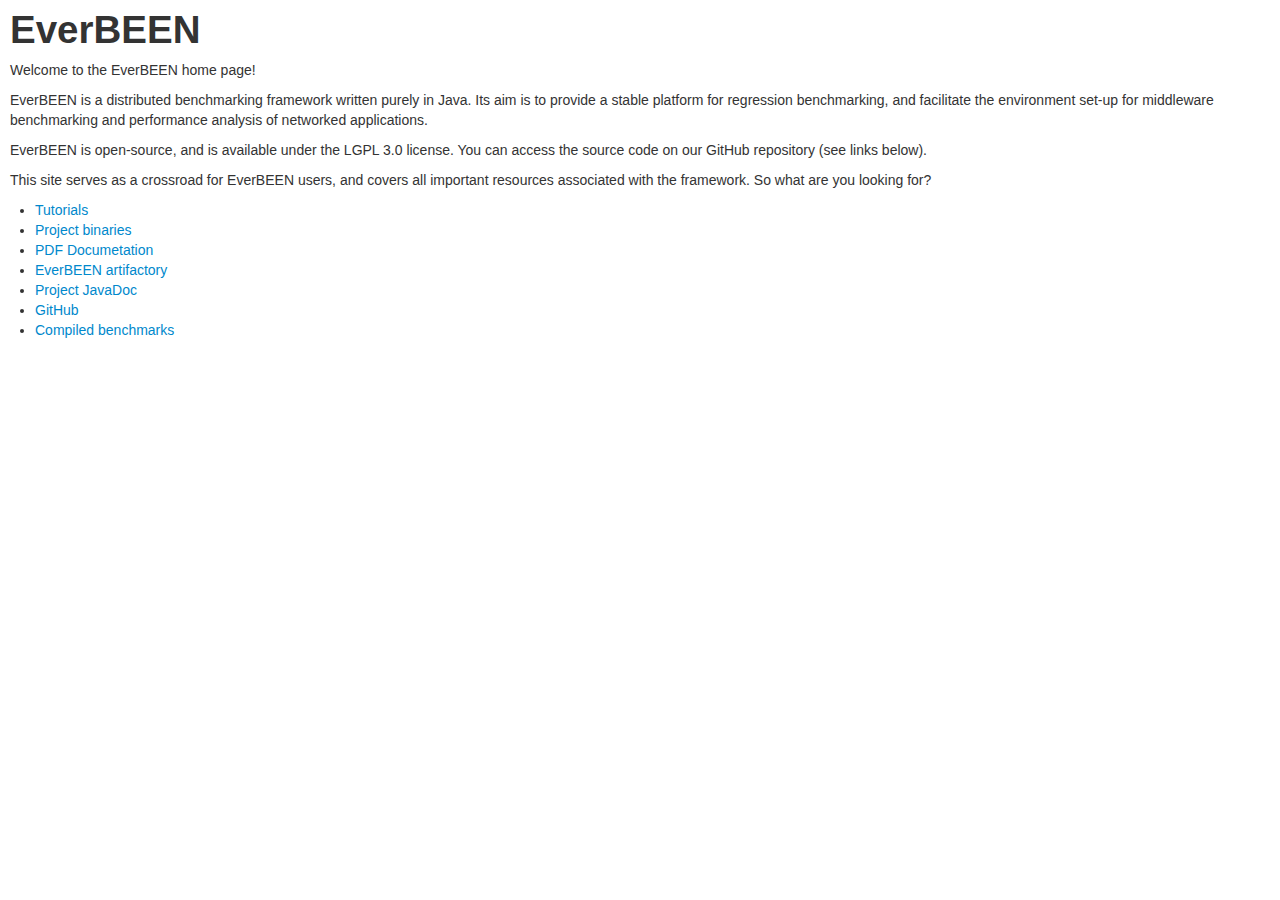
<file: index.html>
<html>
	<head>
		<title>EverBEEN</title>
		<link rel="stylesheet" type="text/css" href="css/bootstrap.css"/>
		<link rel="stylesheet" type="text/css" href="css/custom.css"/>
		<script src="js/bootstrap.js" type="text/javascript" charset="utf-8"></script>
		<script src="/js/ga.js" type="text/javascript" charset="utf-8"></script>
	</head>

	<body>
		<div id="main">
			<h1>EverBEEN</h1>
	
			<p>
				Welcome to the EverBEEN home page!
			</p>
	
			<p>
				EverBEEN is a distributed benchmarking framework written purely in Java. Its aim is to provide a stable platform for regression benchmarking, and facilitate the environment set-up for middleware benchmarking and performance analysis of networked applications.
			</p>
	
			<p>
				EverBEEN is open-source, and is available under the LGPL 3.0 license. You can access the source code on our GitHub repository (see links below).
			</p>
	
			<p>
				This site serves as a crossroad for EverBEEN users, and covers all important resources associated with the framework. So what are you looking for?
			<ul>
				<li><a href="tutorials.html">Tutorials</a></li>
				<li><a href="/jars">Project binaries</a></li>
				<li><a href="/pdfs">PDF Documetation</a></li>
				<li><a href="artifactory.html">EverBEEN artifactory</a></li>
				<li><a href="javadoc.html">Project JavaDoc</a></li>
				<li><a href="https://github.com/ever-been">GitHub</a></li>
				<li><a href="/bpks">Compiled benchmarks</a></li>
			</ul>
		</div>
	</body>
</html>
</file>
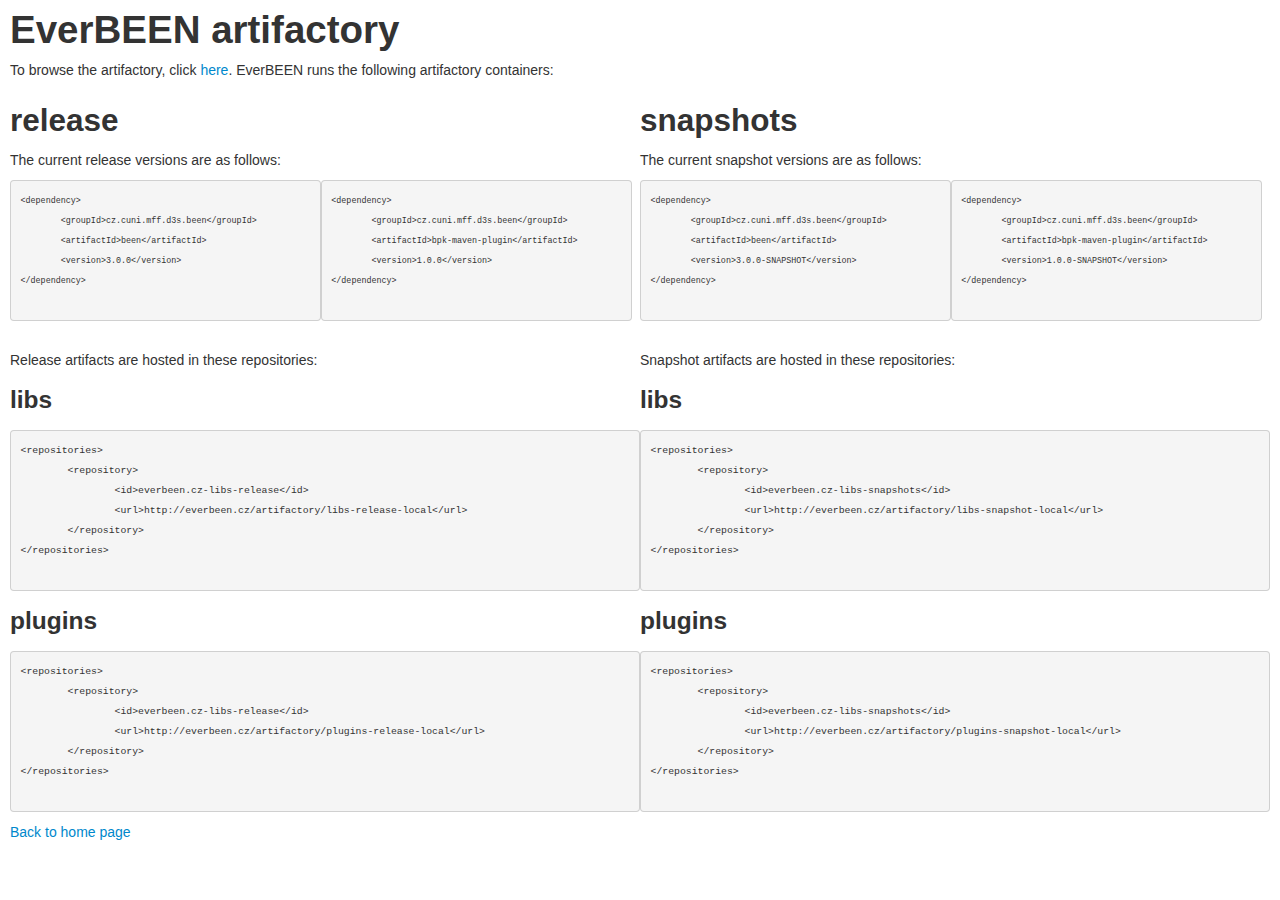
<file: artifactory.html>
<html>
	<head>
		<title>EverBEEN</title>
		<link rel="stylesheet" type="text/css" href="css/bootstrap.css"/>
		<link rel="stylesheet" type="text/css" href="css/custom.css"/>
		<script src="js/bootstrap.js" type="text/javascript" charset="utf-8"></script>
		<script src="/js/ga.js" type="text/javascript" charset="utf-8"></script>
	</head>

	<body>
		<div id="header"></div>

		<div id="main">
			<h1>EverBEEN artifactory</h1>
			<p>To browse the artifactory, click <a href="/artifactory">here</a>. EverBEEN runs the following artifactory containers:</p>

			<div id="release" class="halfbox">
			<h2>release</h2>
			<div class="perex">
				<p>
					The current release versions are as follows:
				</p>
				<pre class="dependency">
&lt;dependency&gt;
	&lt;groupId&gt;cz.cuni.mff.d3s.been&lt;/groupId&gt;
	&lt;artifactId&gt;been&lt;/artifactId&gt;
	&lt;version&gt;3.0.0&lt;/version&gt;
&lt;/dependency&gt;
				</pre>

				<pre class="dependency">
&lt;dependency&gt;
	&lt;groupId&gt;cz.cuni.mff.d3s.been&lt;/groupId&gt;
	&lt;artifactId&gt;bpk-maven-plugin&lt;/artifactId&gt;
	&lt;version&gt;1.0.0&lt;/version&gt;
&lt;/dependency&gt;
				</pre>
			</div>
	
			<p>
				Release artifacts are hosted in these repositories:
			</p>
			<h3>libs</h3>
			<pre>
&lt;repositories&gt;
	&lt;repository&gt;
		&lt;id&gt;everbeen.cz-libs-release&lt;/id&gt;
		&lt;url&gt;http://everbeen.cz/artifactory/libs-release-local&lt;/url&gt;
	&lt;/repository&gt;
&lt;/repositories&gt;
			</pre>

			<h3>plugins</h3>
			<pre>
&lt;repositories&gt;
	&lt;repository&gt;
		&lt;id&gt;everbeen.cz-libs-release&lt;/id&gt;
		&lt;url&gt;http://everbeen.cz/artifactory/plugins-release-local&lt;/url&gt;
	&lt;/repository&gt;
&lt;/repositories&gt;
			</pre>
			</div>

			<div id="snapshots" class="halfbox">
			<h2>snapshots</h2>
			<div class="perex">
				<p>
					The current snapshot versions are as follows:
				</p>
				<pre class="dependency">
&lt;dependency&gt;
	&lt;groupId&gt;cz.cuni.mff.d3s.been&lt;/groupId&gt;
	&lt;artifactId&gt;been&lt;/artifactId&gt;
	&lt;version&gt;3.0.0-SNAPSHOT&lt;/version&gt;
&lt;/dependency&gt;
				</pre>

				<pre class="dependency">
&lt;dependency&gt;
	&lt;groupId&gt;cz.cuni.mff.d3s.been&lt;/groupId&gt;
	&lt;artifactId&gt;bpk-maven-plugin&lt;/artifactId&gt;
	&lt;version&gt;1.0.0-SNAPSHOT&lt;/version&gt;
&lt;/dependency&gt;
				</pre>
			</div>

			<p>
				Snapshot artifacts are hosted in these repositories:
			</p>
			<h3>libs</h3>
			<pre>
&lt;repositories&gt;
	&lt;repository&gt;
		&lt;id&gt;everbeen.cz-libs-snapshots&lt;/id&gt;
		&lt;url&gt;http://everbeen.cz/artifactory/libs-snapshot-local&lt;/url&gt;
	&lt;/repository&gt;
&lt;/repositories&gt;
			</pre>

			<h3>plugins</h3>
			<pre>
&lt;repositories&gt;
	&lt;repository&gt;
		&lt;id&gt;everbeen.cz-libs-snapshots&lt;/id&gt;
		&lt;url&gt;http://everbeen.cz/artifactory/plugins-snapshot-local&lt;/url&gt;
	&lt;/repository&gt;
&lt;/repositories&gt;
			</pre>
			</div>

		</div>

		<div id="footer" style="clear: left;">
			<a href="/index.html">Back to home page</a>
		</div>
	</body>
</html>
</file>
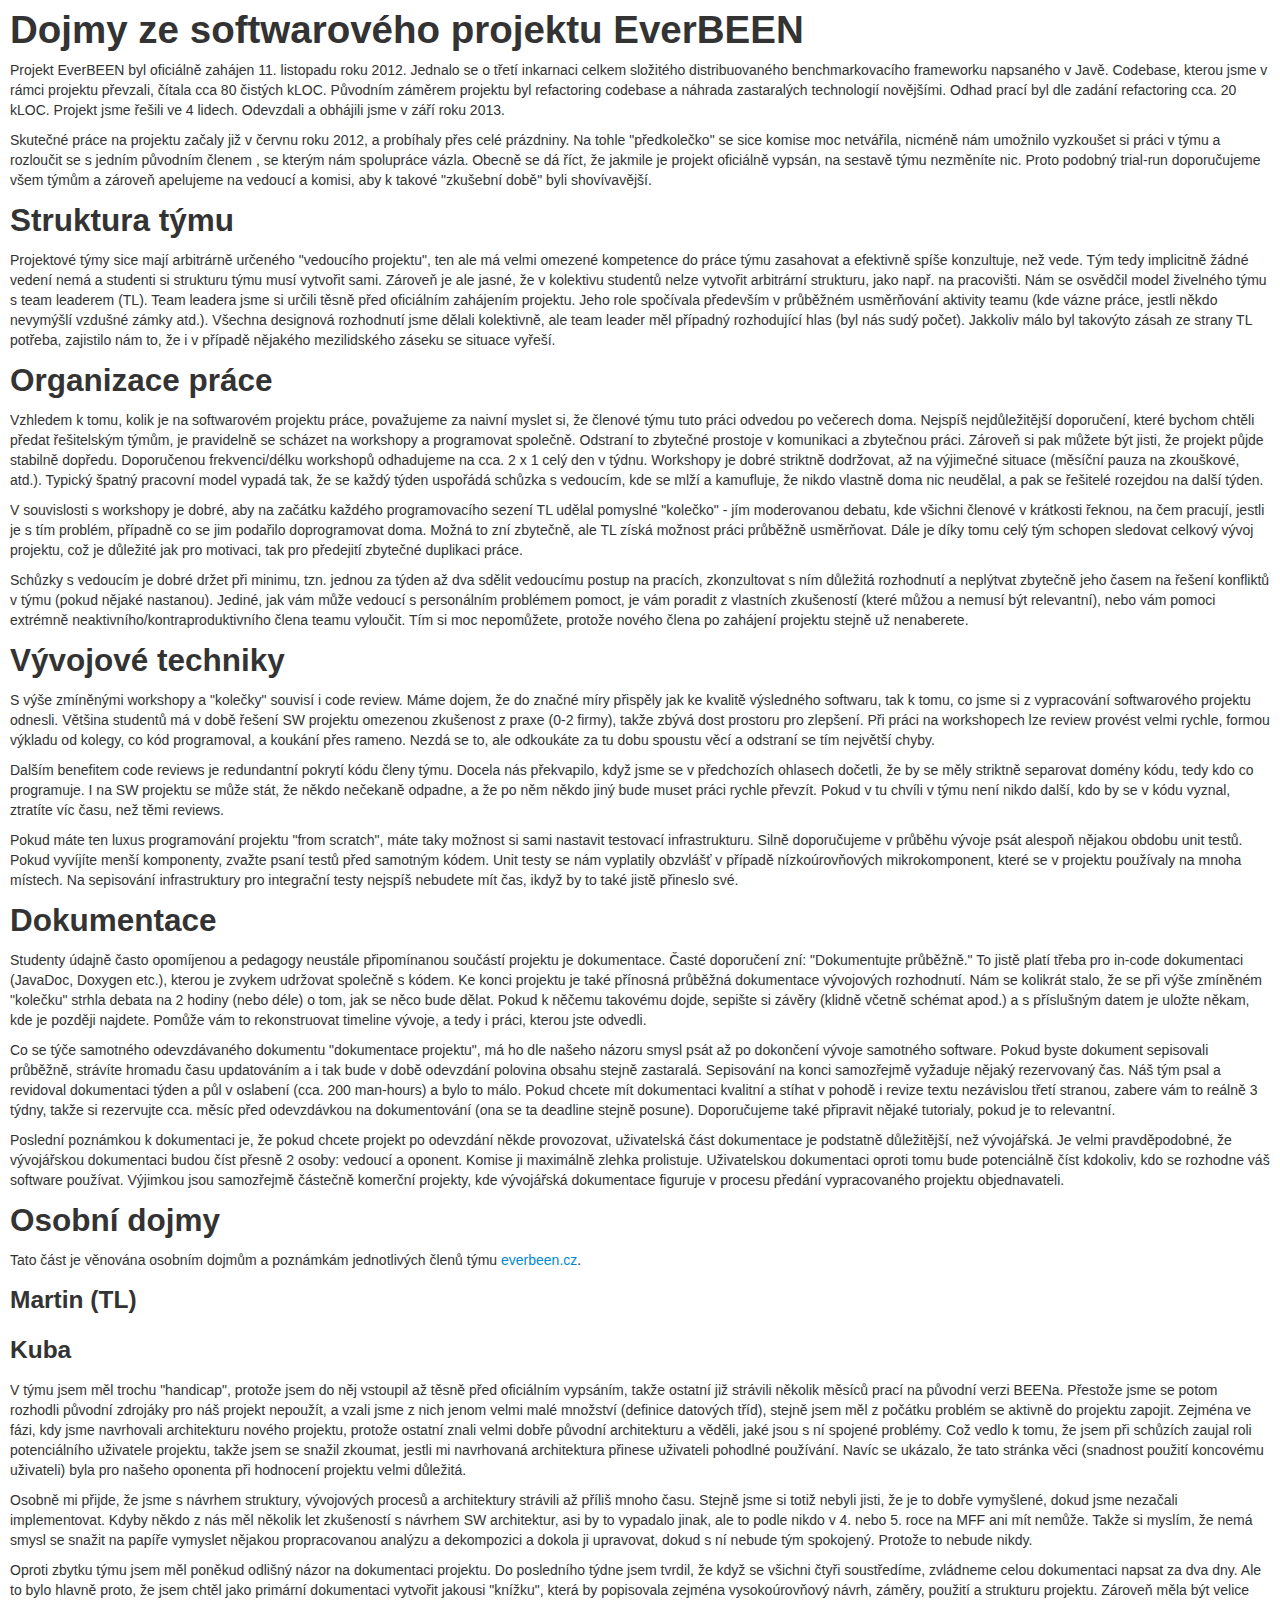
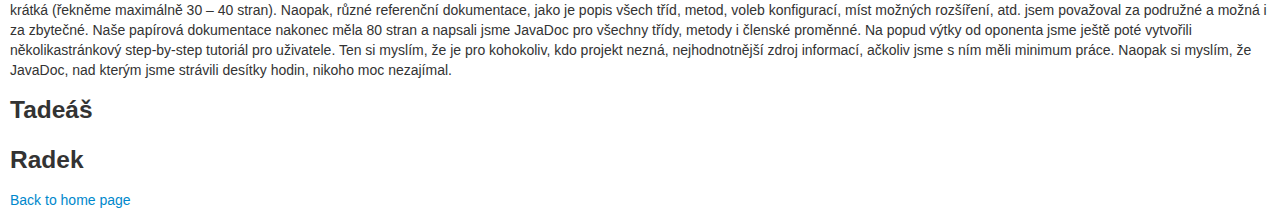
<file: impressions.html>
<html>
	<head>
		<title>EverBEEN</title>
		<link rel="stylesheet" type="text/css" href="/css/bootstrap.css"/>
		<link rel="stylesheet" type="text/css" href="/css/custom.css"/>
		<script src="js/bootstrap.js" type="text/javascript" charset="utf-8"></script>
		<script src="/js/ga.js" type="text/javascript" charset="utf-8"></script>
		<meta http-equiv="Content-Type" content="text/html; charset=utf-8"/>
	</head>

	<body>
		<div id="header">
		</div>

		<div id="main">
			<h1>Dojmy ze softwarového projektu EverBEEN</h1>

			<p>
				Projekt EverBEEN byl oficiálně zahájen 11. listopadu roku 2012. Jednalo se o třetí inkarnaci celkem složitého distribuovaného benchmarkovacího frameworku napsaného v Javě. Codebase, kterou jsme v rámci projektu převzali, čítala cca 80 čistých kLOC. Původním záměrem projektu byl refactoring codebase a náhrada zastaralých technologií novějšími. Odhad prací byl dle zadání refactoring cca. 20 kLOC. Projekt jsme řešili ve 4 lidech. Odevzdali a obhájili jsme v září roku 2013.
			</p>

			<p>
				Skutečné práce na projektu začaly již v červnu roku 2012, a probíhaly přes celé prázdniny. Na tohle "předkolečko" se sice komise moc netvářila, nicméně nám umožnilo vyzkoušet si práci v týmu a rozloučit se s jedním původním členem , se kterým nám spolupráce vázla. Obecně se dá říct, že jakmile je projekt oficiálně vypsán, na sestavě týmu nezměníte nic. Proto podobný trial-run doporučujeme všem týmům a zároveň apelujeme na vedoucí a komisi, aby k takové "zkušební době" byli shovívavější.
			</p>

			<h2>Struktura týmu</h2>

			<p>
				Projektové týmy sice mají arbitrárně určeného "vedoucího projektu", ten ale má velmi omezené kompetence do práce týmu zasahovat a efektivně spíše konzultuje, než vede. Tým tedy implicitně žádné vedení nemá a studenti si strukturu týmu musí vytvořit sami. Zároveň je ale jasné, že v kolektivu studentů nelze vytvořit arbitrární strukturu, jako např. na pracovišti. Nám se osvědčil model živelného týmu s team leaderem (TL). Team leadera jsme si určili těsně před oficiálním zahájením projektu. Jeho role spočívala především v průběžném usměrňování aktivity teamu (kde vázne práce, jestli někdo nevymýšlí vzdušné zámky atd.). Všechna designová rozhodnutí jsme dělali kolektivně, ale team leader měl případný rozhodující hlas (byl nás sudý počet). Jakkoliv málo byl takovýto zásah ze strany TL potřeba, zajistilo nám to, že i v případě nějakého mezilidského záseku se situace vyřeší.
			</p>

			<h2>Organizace práce</h2>

			<p>
				Vzhledem k tomu, kolik je na softwarovém projektu práce, považujeme za naivní myslet si, že členové týmu tuto práci odvedou po večerech doma. Nejspíš nejdůležitější doporučení, které bychom chtěli předat řešitelským týmům, je pravidelně se scházet na workshopy a programovat společně. Odstraní to zbytečné prostoje v komunikaci a zbytečnou práci. Zároveň si pak můžete být jisti, že projekt půjde stabilně dopředu. Doporučenou frekvenci/délku workshopů odhadujeme na cca. 2 x 1 celý den v týdnu. Workshopy je dobré striktně dodržovat, až na výjimečné situace (měsíční pauza na zkouškové, atd.). Typický špatný pracovní model vypadá tak, že se každý týden uspořádá schůzka s vedoucím, kde se mlží a kamufluje, že nikdo vlastně doma nic neudělal, a pak se řešitelé rozejdou na další týden.
			</p>

			<p>
				V souvislosti s workshopy je dobré, aby na začátku každého programovacího sezení TL udělal pomyslné "kolečko" - jím moderovanou debatu, kde všichni členové v krátkosti řeknou, na čem pracují, jestli je s tím problém, případně co se jim podařilo doprogramovat doma. Možná to zní zbytečně, ale TL získá možnost práci průběžně usměrňovat. Dále je díky tomu celý tým schopen sledovat celkový vývoj projektu, což je důležité jak pro motivaci, tak pro předejití zbytečné duplikaci práce.
			</p>

			<p>
				Schůzky s vedoucím je dobré držet při minimu, tzn. jednou za týden až dva sdělit vedoucímu postup na pracích, zkonzultovat s ním důležitá rozhodnutí a neplýtvat zbytečně jeho časem na řešení konfliktů v týmu (pokud nějaké nastanou). Jediné, jak vám může vedoucí s personálním problémem pomoct, je vám poradit z vlastních zkušeností (které můžou a nemusí být relevantní), nebo vám pomoci extrémně neaktivního/kontraproduktivního člena teamu vyloučit. Tím si moc nepomůžete, protože nového člena po zahájení projektu stejně už nenaberete.
			</p>

			<h2>Vývojové techniky</h2>

			<p>
				S výše zmíněnými workshopy a "kolečky" souvisí i code review. Máme dojem, že do značné míry přispěly jak ke kvalitě výsledného softwaru, tak k tomu, co jsme si z vypracování softwarového projektu odnesli. Většina studentů má v době řešení SW projektu omezenou zkušenost z praxe (0-2 firmy), takže zbývá dost prostoru pro zlepšení. Při práci na workshopech lze review provést velmi rychle, formou výkladu od kolegy, co kód programoval, a koukání přes rameno. Nezdá se to, ale odkoukáte za tu dobu spoustu věcí a odstraní se tím největší chyby.
			</p>

			<p>
				Dalším benefitem code reviews je redundantní pokrytí kódu členy týmu. Docela nás překvapilo, když jsme se v předchozích ohlasech dočetli, že by se měly striktně separovat domény kódu, tedy kdo co programuje. I na SW projektu se může stát, že někdo nečekaně odpadne, a že po něm někdo jiný bude muset práci rychle převzít. Pokud v tu chvíli v týmu není nikdo další, kdo by se v kódu vyznal, ztratíte víc času, než těmi reviews.
			</p>

			<p>
				Pokud máte ten luxus programování projektu "from scratch", máte taky možnost si sami nastavit testovací infrastrukturu. Silně doporučujeme v průběhu vývoje psát alespoň nějakou obdobu unit testů. Pokud vyvíjíte menší komponenty, zvažte psaní testů před samotným kódem. Unit testy se nám vyplatily obzvlášť v případě nízkoúrovňových mikrokomponent, které se v projektu používaly na mnoha místech. Na sepisování infrastruktury pro integrační testy nejspíš nebudete mít čas, ikdyž by to také jistě přineslo své.
			</p>

			<h2>Dokumentace</h2>

			<p>
				Studenty údajně často opomíjenou a pedagogy neustále připomínanou součástí projektu je dokumentace. Časté doporučení zní: "Dokumentujte průběžně." To jistě platí třeba pro in-code dokumentaci (JavaDoc, Doxygen etc.), kterou je zvykem udržovat společně s kódem. Ke konci projektu je také přínosná průběžná dokumentace vývojových rozhodnutí. Nám se kolikrát stalo, že se při výše zmíněném "kolečku" strhla debata na 2 hodiny (nebo déle) o tom, jak se něco bude dělat. Pokud k něčemu takovému dojde, sepište si závěry (klidně včetně schémat apod.) a s příslušným datem je uložte někam, kde je později najdete. Pomůže vám to rekonstruovat timeline vývoje, a tedy i práci, kterou jste odvedli.
			</p>

			<p>
				Co se týče samotného odevzdávaného dokumentu "dokumentace projektu", má ho dle našeho názoru smysl psát až po dokončení vývoje samotného software. Pokud byste dokument sepisovali průběžně, strávíte hromadu času updatováním a i tak bude v době odevzdání polovina obsahu stejně zastaralá. Sepisování na konci samozřejmě vyžaduje nějaký rezervovaný čas. Náš tým psal a revidoval dokumentaci týden a půl v oslabení (cca. 200 man-hours) a bylo to málo. Pokud chcete mít dokumentaci kvalitní a stíhat v pohodě i revize textu nezávislou třetí stranou, zabere vám to reálně 3 týdny, takže si rezervujte cca. měsíc před odevzdávkou na dokumentování (ona se ta deadline stejně posune). Doporučujeme také připravit nějaké tutorialy, pokud je to relevantní.
			</p>

			<p>
				Poslední poznámkou k dokumentaci je, že pokud chcete projekt po odevzdání někde provozovat, uživatelská část dokumentace je podstatně důležitější, než vývojářská. Je velmi pravděpodobné, že vývojářskou dokumentaci budou číst přesně 2 osoby: vedoucí a oponent. Komise ji maximálně zlehka prolistuje. Uživatelskou dokumentaci oproti tomu bude potenciálně číst kdokoliv, kdo se rozhodne váš software používat. Výjimkou jsou samozřejmě částečně komerční projekty, kde vývojářská dokumentace figuruje v procesu předání vypracovaného projektu objednavateli.
			</p>

			<h2>Osobní dojmy</h2>

			<p>
				Tato část je věnována osobním dojmům a poznámkám jednotlivých členů týmu <a href="/index.html">everbeen.cz</a>.
			</p>

			<h3>Martin (TL)</h3>
			<h3>Kuba</h3>

			<p>
				V týmu jsem měl trochu "handicap", protože jsem do něj vstoupil až těsně před oficiálním vypsáním, takže ostatní již strávili několik měsíců prací na původní verzi BEENa. Přestože jsme se potom rozhodli původní zdrojáky pro náš projekt nepoužít, a vzali jsme z nich jenom velmi malé množství (definice datových tříd), stejně jsem měl z počátku problém se aktivně do projektu zapojit. Zejména ve fázi, kdy jsme navrhovali architekturu nového projektu, protože ostatní znali velmi dobře původní architekturu a věděli, jaké jsou s ní spojené problémy. Což vedlo k tomu, že jsem při schůzích zaujal roli potenciálního uživatele projektu, takže jsem se snažil zkoumat, jestli mi navrhovaná architektura přinese uživateli pohodlné používání. Navíc se ukázalo, že tato stránka věci (snadnost použití koncovému uživateli) byla pro našeho oponenta při hodnocení projektu velmi důležitá.
			</p>

			<p>
				Osobně mi přijde, že jsme s návrhem struktury, vývojových procesů a architektury strávili až příliš mnoho času. Stejně jsme si totiž nebyli jisti, že je to dobře vymyšlené, dokud jsme nezačali implementovat. Kdyby někdo z nás měl několik let zkušeností s návrhem SW architektur, asi by to vypadalo jinak, ale to podle nikdo v 4. nebo 5. roce na MFF ani mít nemůže. Takže si myslím, že nemá smysl se snažit na papíře vymyslet nějakou propracovanou analýzu a dekompozici a dokola ji upravovat, dokud s ní nebude tým spokojený. Protože to nebude nikdy.
			</p>

			<p>
				Oproti zbytku týmu jsem měl poněkud odlišný názor na dokumentaci projektu. Do posledního týdne jsem tvrdil, že když se všichni čtyři soustředíme, zvládneme celou dokumentaci napsat za dva dny. Ale to bylo hlavně proto, že jsem chtěl jako primární dokumentaci vytvořit jakousi "knížku", která by popisovala zejména vysokoúrovňový návrh, záměry, použití a strukturu projektu. Zároveň měla být velice krátká (řekněme maximálně 30 – 40 stran). Naopak, různé referenční dokumentace, jako je popis všech tříd, metod, voleb konfigurací, míst možných rozšíření, atd. jsem považoval za podružné a možná i za zbytečné. Naše papírová dokumentace nakonec měla 80 stran a napsali jsme JavaDoc pro všechny třídy, metody i členské proměnné. Na popud výtky od oponenta jsme ještě poté vytvořili několikastránkový step-by-step tutoriál pro uživatele. Ten si myslím, že je pro kohokoliv, kdo projekt nezná, nejhodnotnější zdroj informací, ačkoliv jsme s ním měli minimum práce. Naopak si myslím, že JavaDoc, nad kterým jsme strávili desítky hodin, nikoho moc nezajímal.
			</p>

			<h3>Tadeáš</h3>
			<h3>Radek</h3>
		</div>

		<div id="footer">
			<a href="/index.html">Back to home page</a>
		</div>
	</body>
</html>
</file>
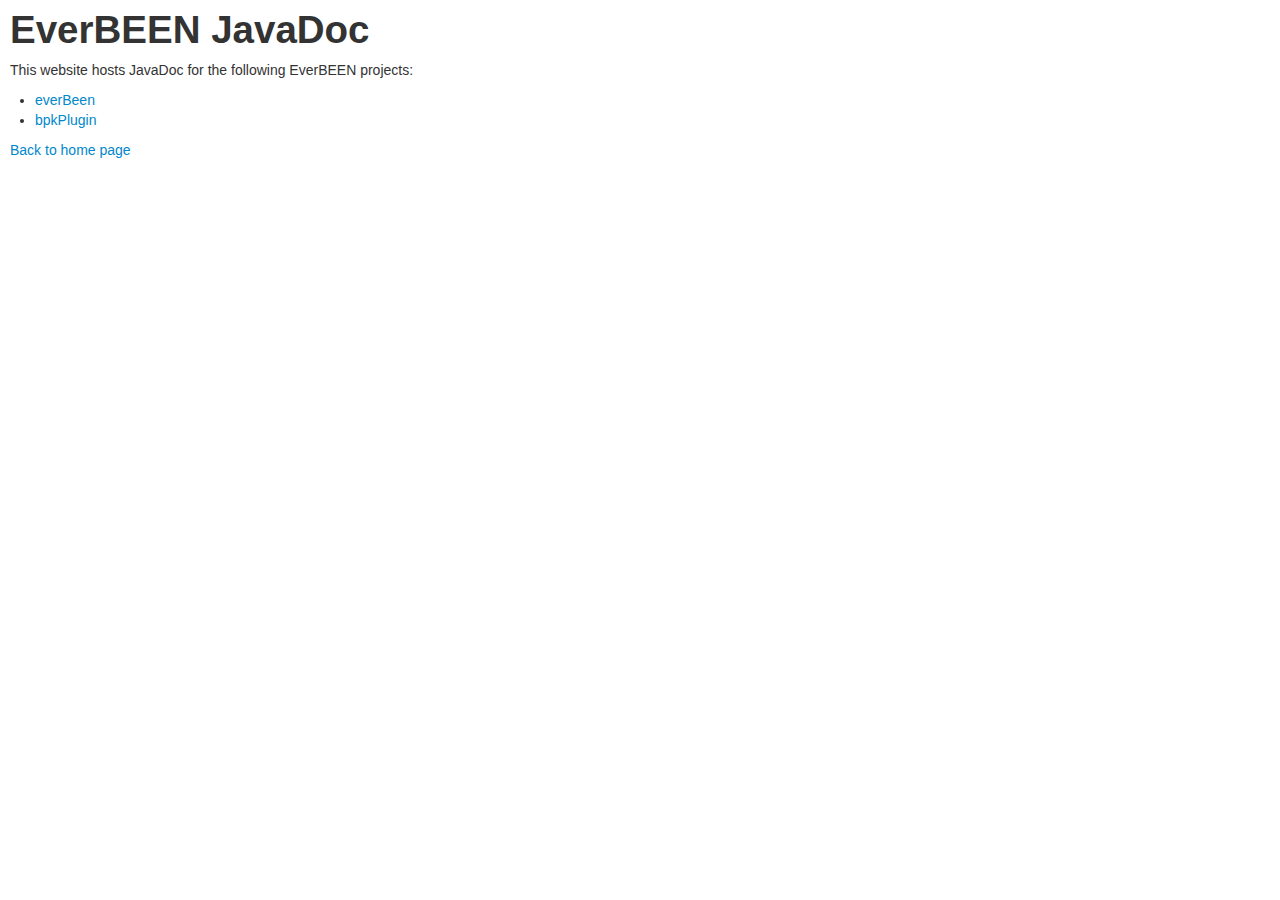
<file: javadoc.html>
<html>
	<head>
		<title>EverBEEN</title>
		<link rel="stylesheet" type="text/css" href="css/bootstrap.css"/>
		<link rel="stylesheet" type="text/css" href="css/custom.css"/>
		<script src="js/bootstrap.js" type="text/javascript" charset="utf-8"></script>
		<script src="/js/ga.js" type="text/javascript" charset="utf-8"></script>
	</head>

	<body>
		<div id="header"></div>

		<div id="main">
			<h1>EverBEEN JavaDoc</h1>

			<p>This website hosts JavaDoc for the following EverBEEN projects:</p>

			<ul>
				<li><a href="javadoc/everBeen/index.html">everBeen</a></li>
				<li><a href="javadoc/bpkPlugin/index.html">bpkPlugin</a></li>
			</ul>
		</div>

		<div id="footer">
			<a href="/index.html">Back to home page</a>
		</div>
	</body>
</html>
</file>
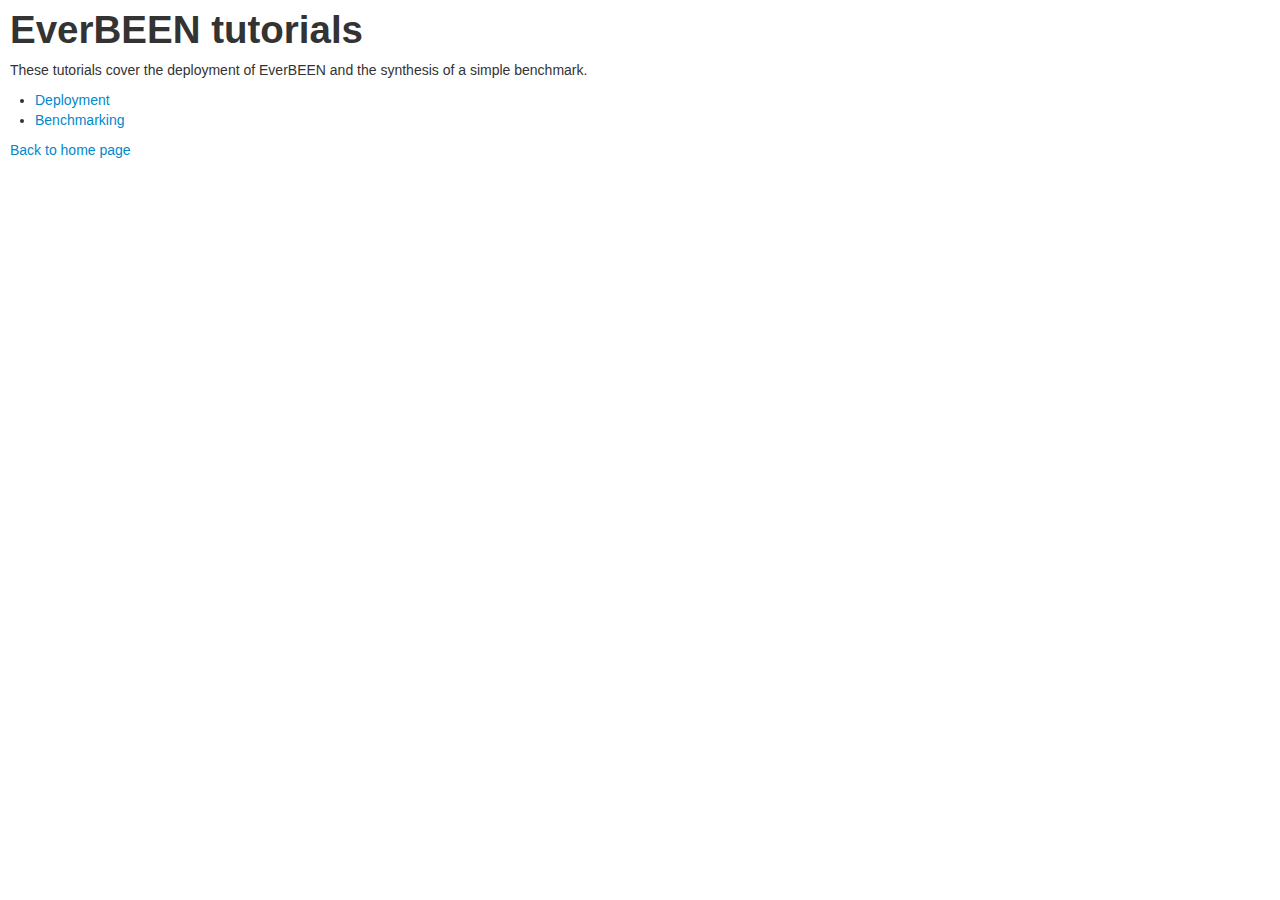
<file: tutorials.html>
<html>
	<head>
		<title>EverBEEN</title>
		<link rel="stylesheet" type="text/css" href="css/bootstrap.css"/>
		<link rel="stylesheet" type="text/css" href="css/custom.css"/>
		<script src="js/bootstrap.js" type="text/javascript" charset="utf-8"></script>
		<script src="/js/ga.js" type="text/javascript" charset="utf-8"></script>
	</head>

	<body>
		<div id="header"></div>

		<div id="main">
			<h1>EverBEEN tutorials</h1>
			<p>
				These tutorials cover the deployment of EverBEEN and the synthesis of a simple benchmark.
			</p>
			<ul>
				<li><a href="tutorials/deployment.html">Deployment</a></li>
				<li><a href="tutorials/benchmarking.html">Benchmarking</a></li>
			</ul>
		</div>

		<div id="footer">
			<a href="/index.html">Back to home page</a>
		</div>
	</body>
</html>
</file>
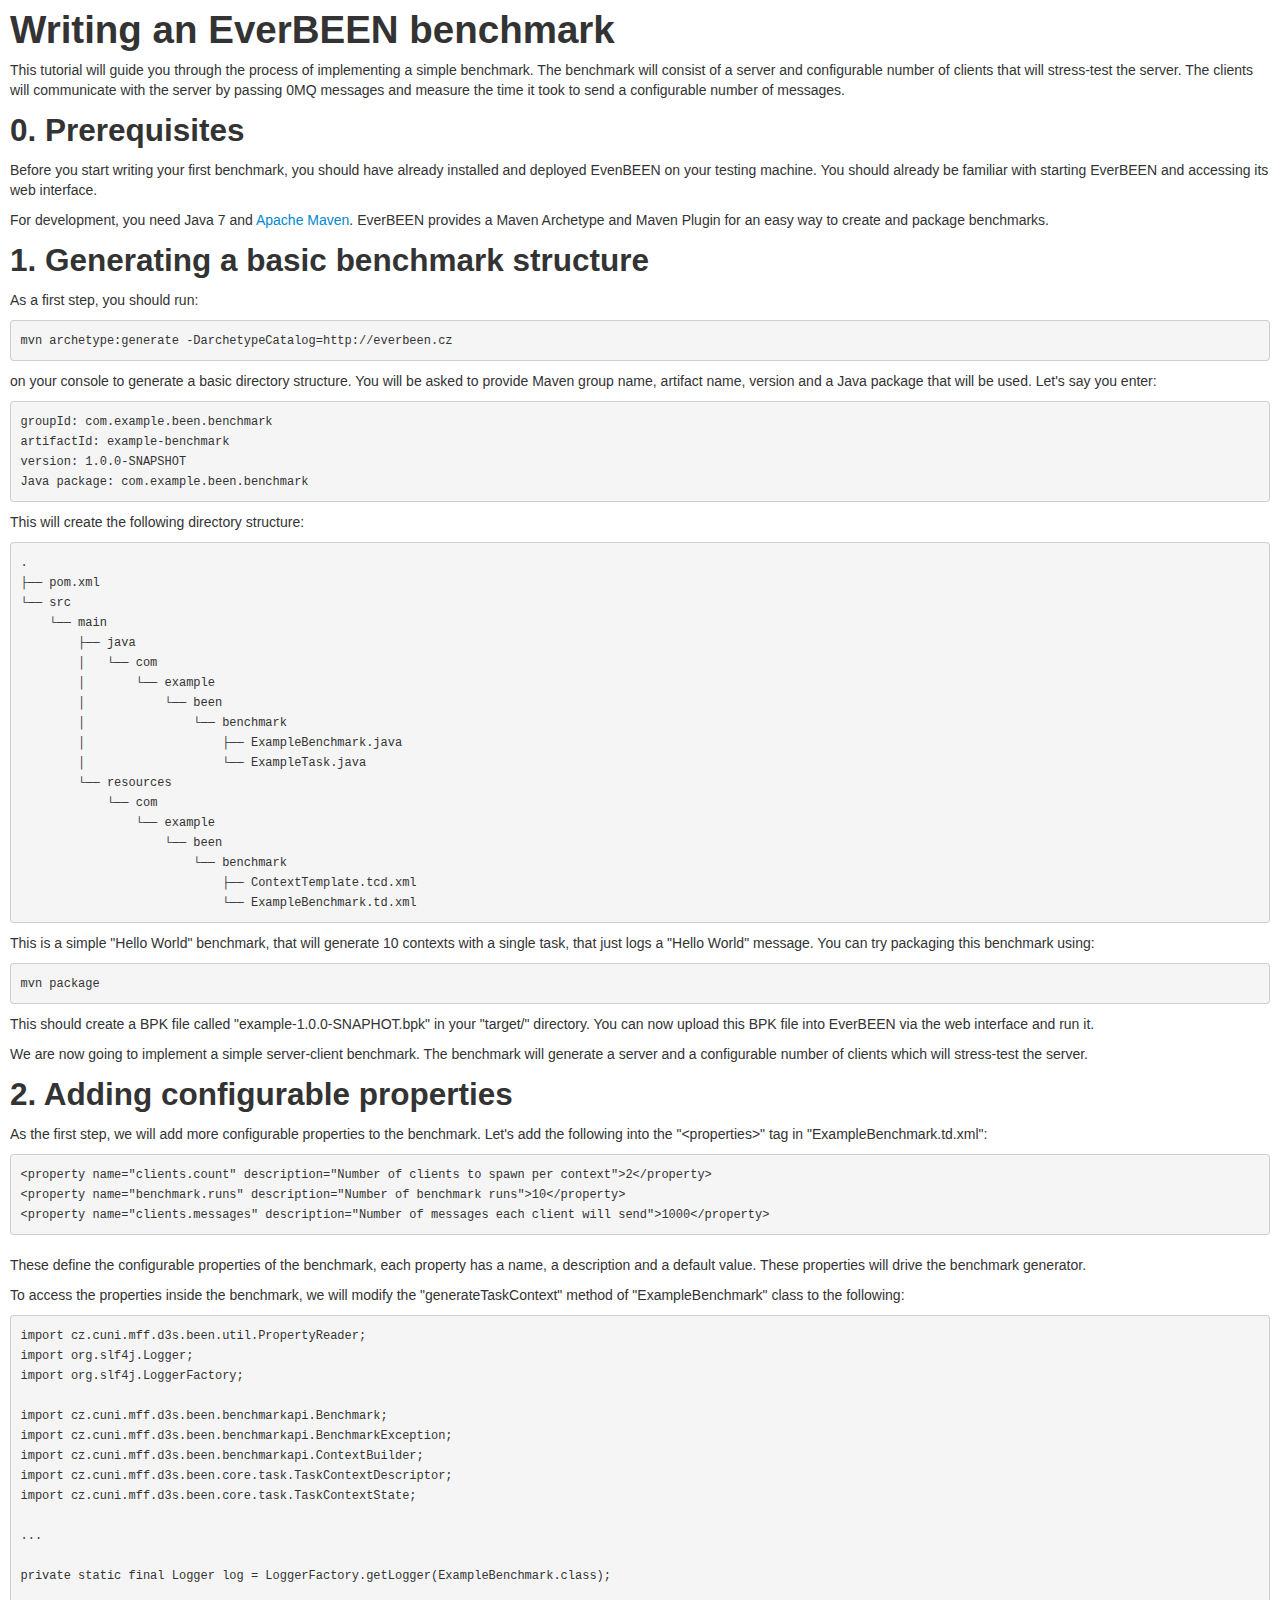
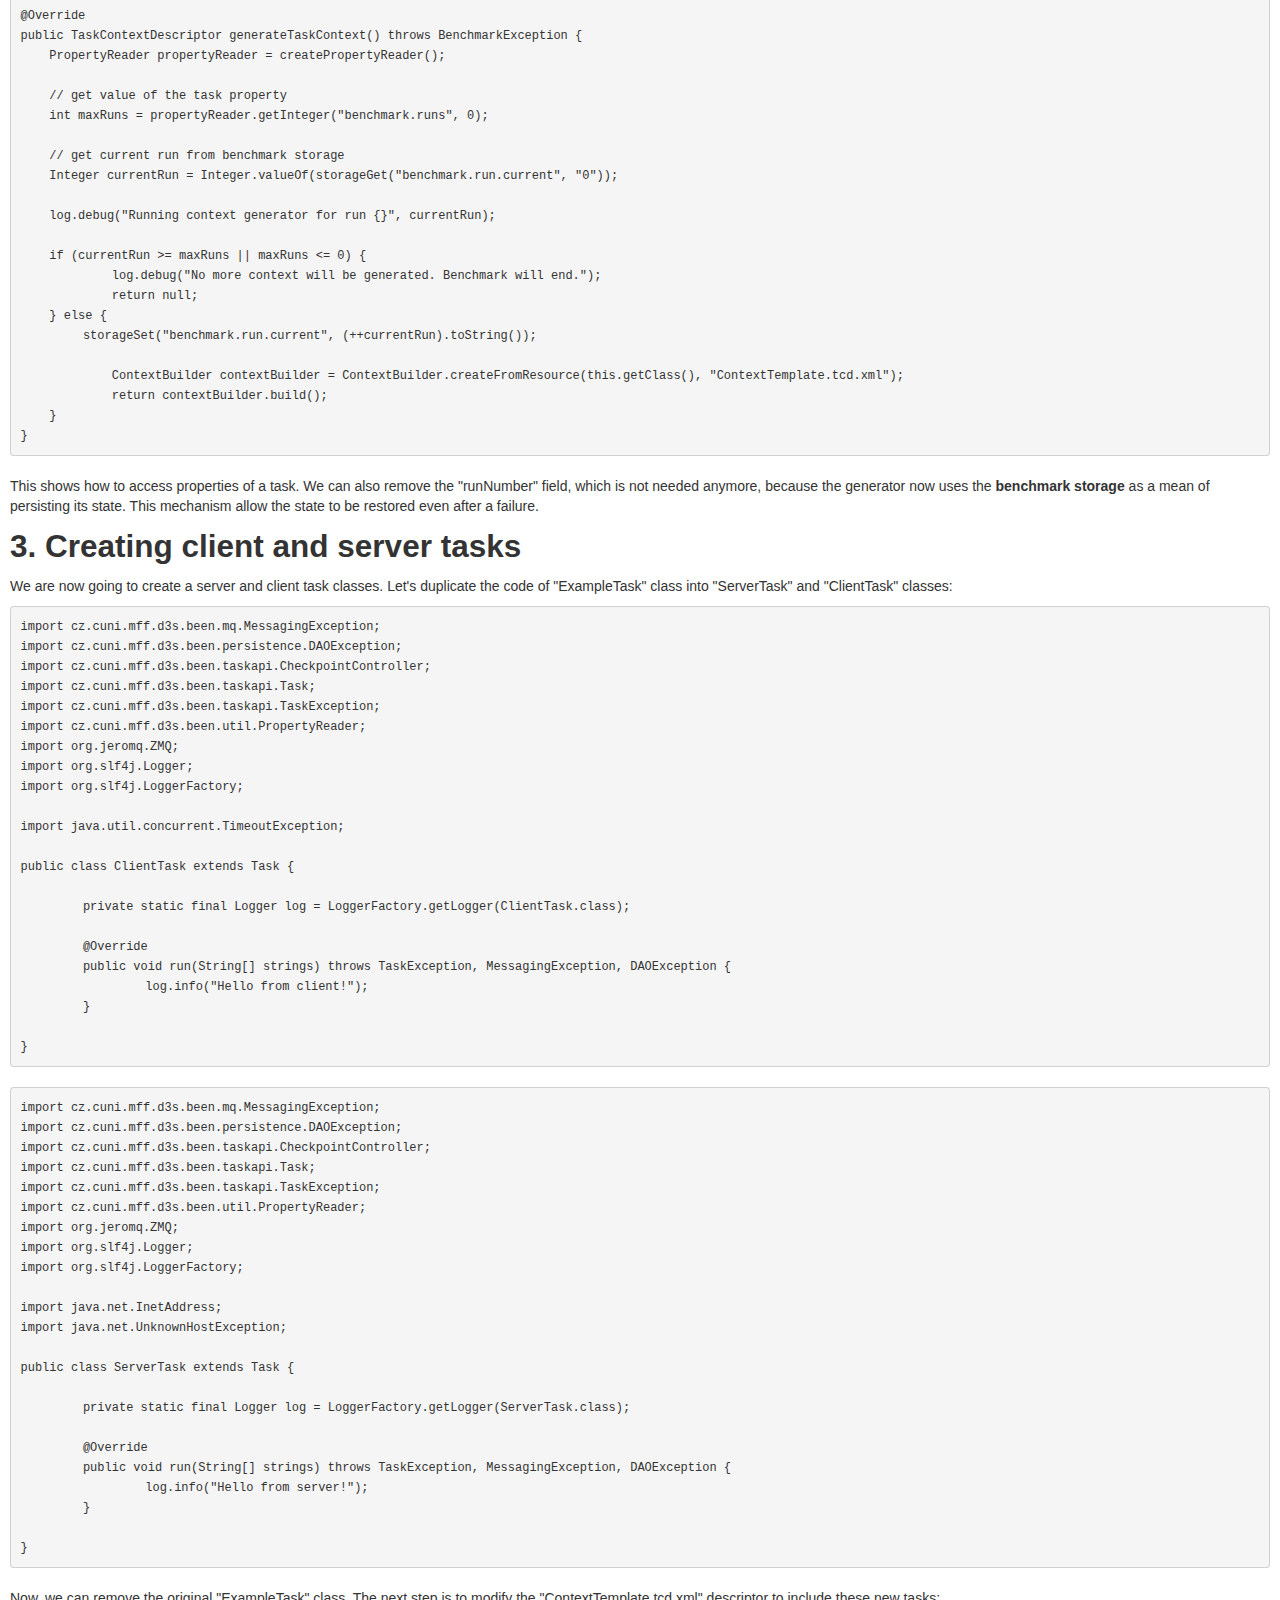
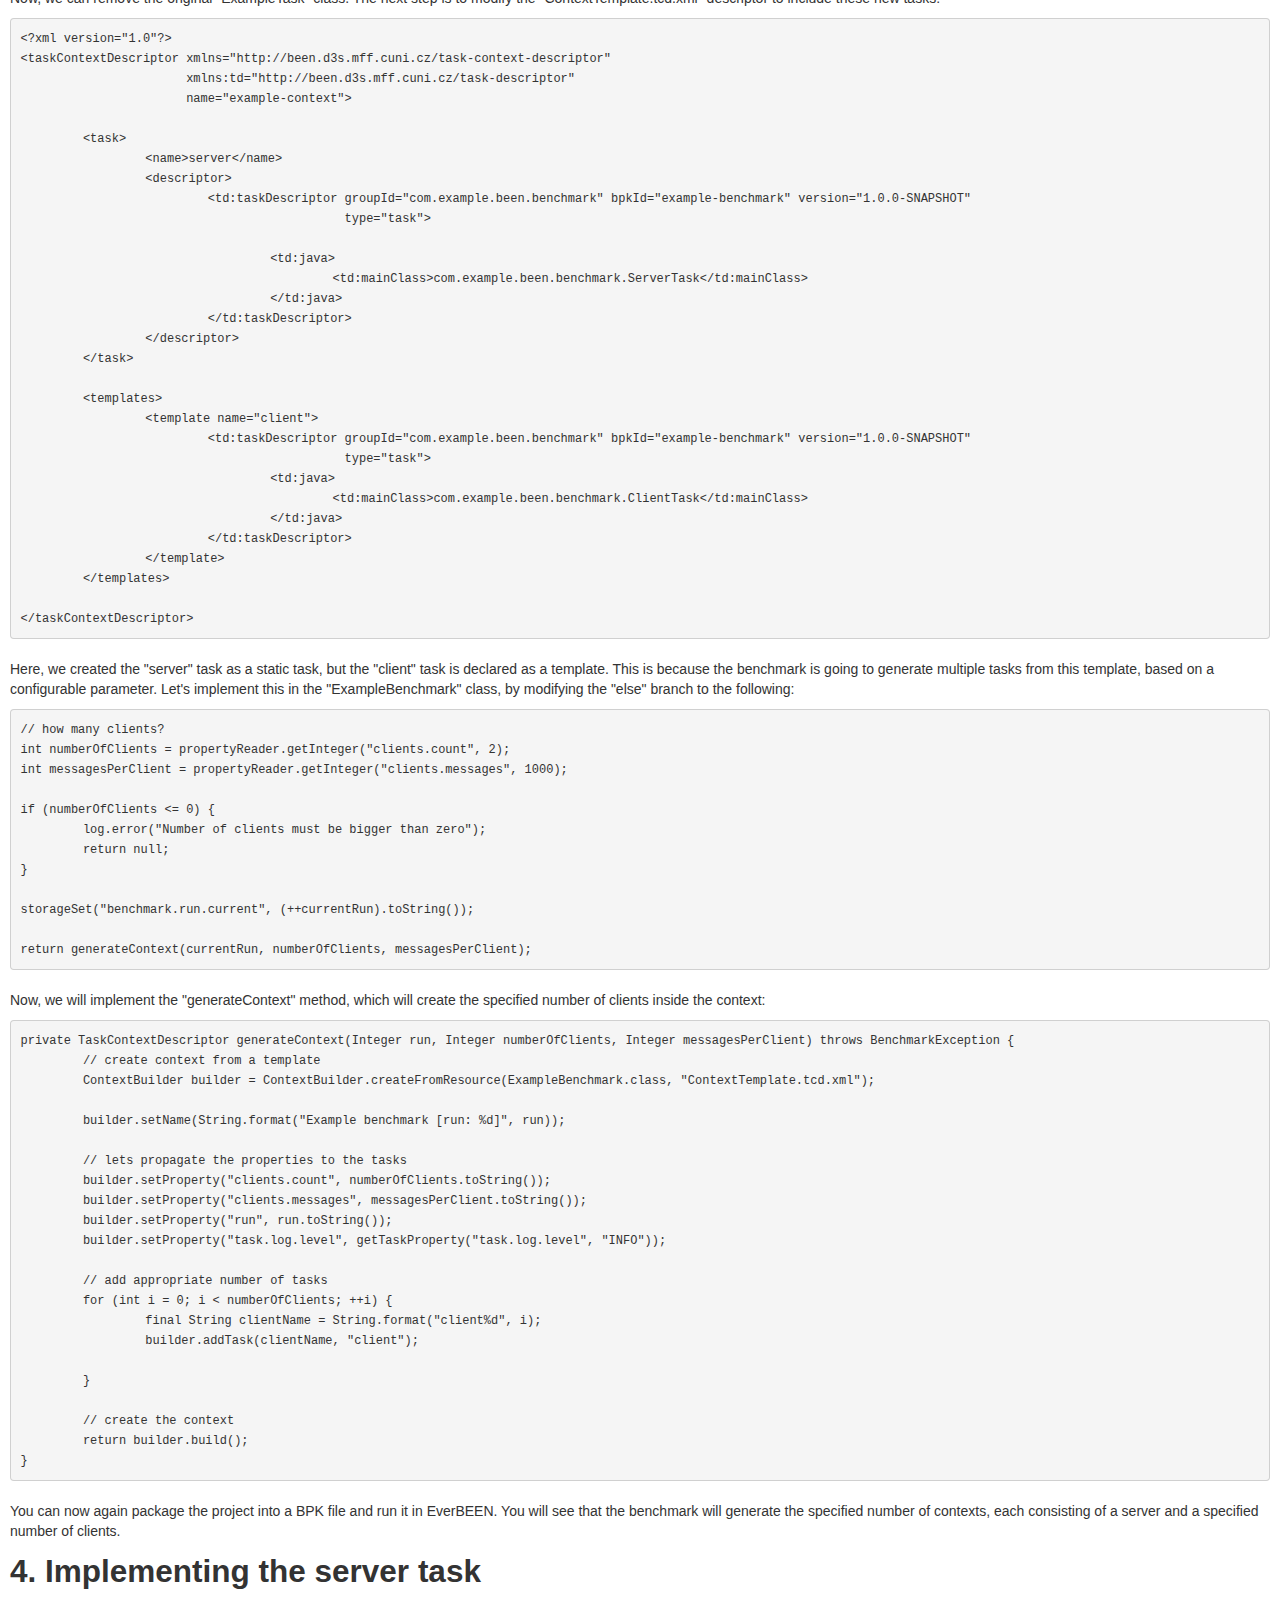
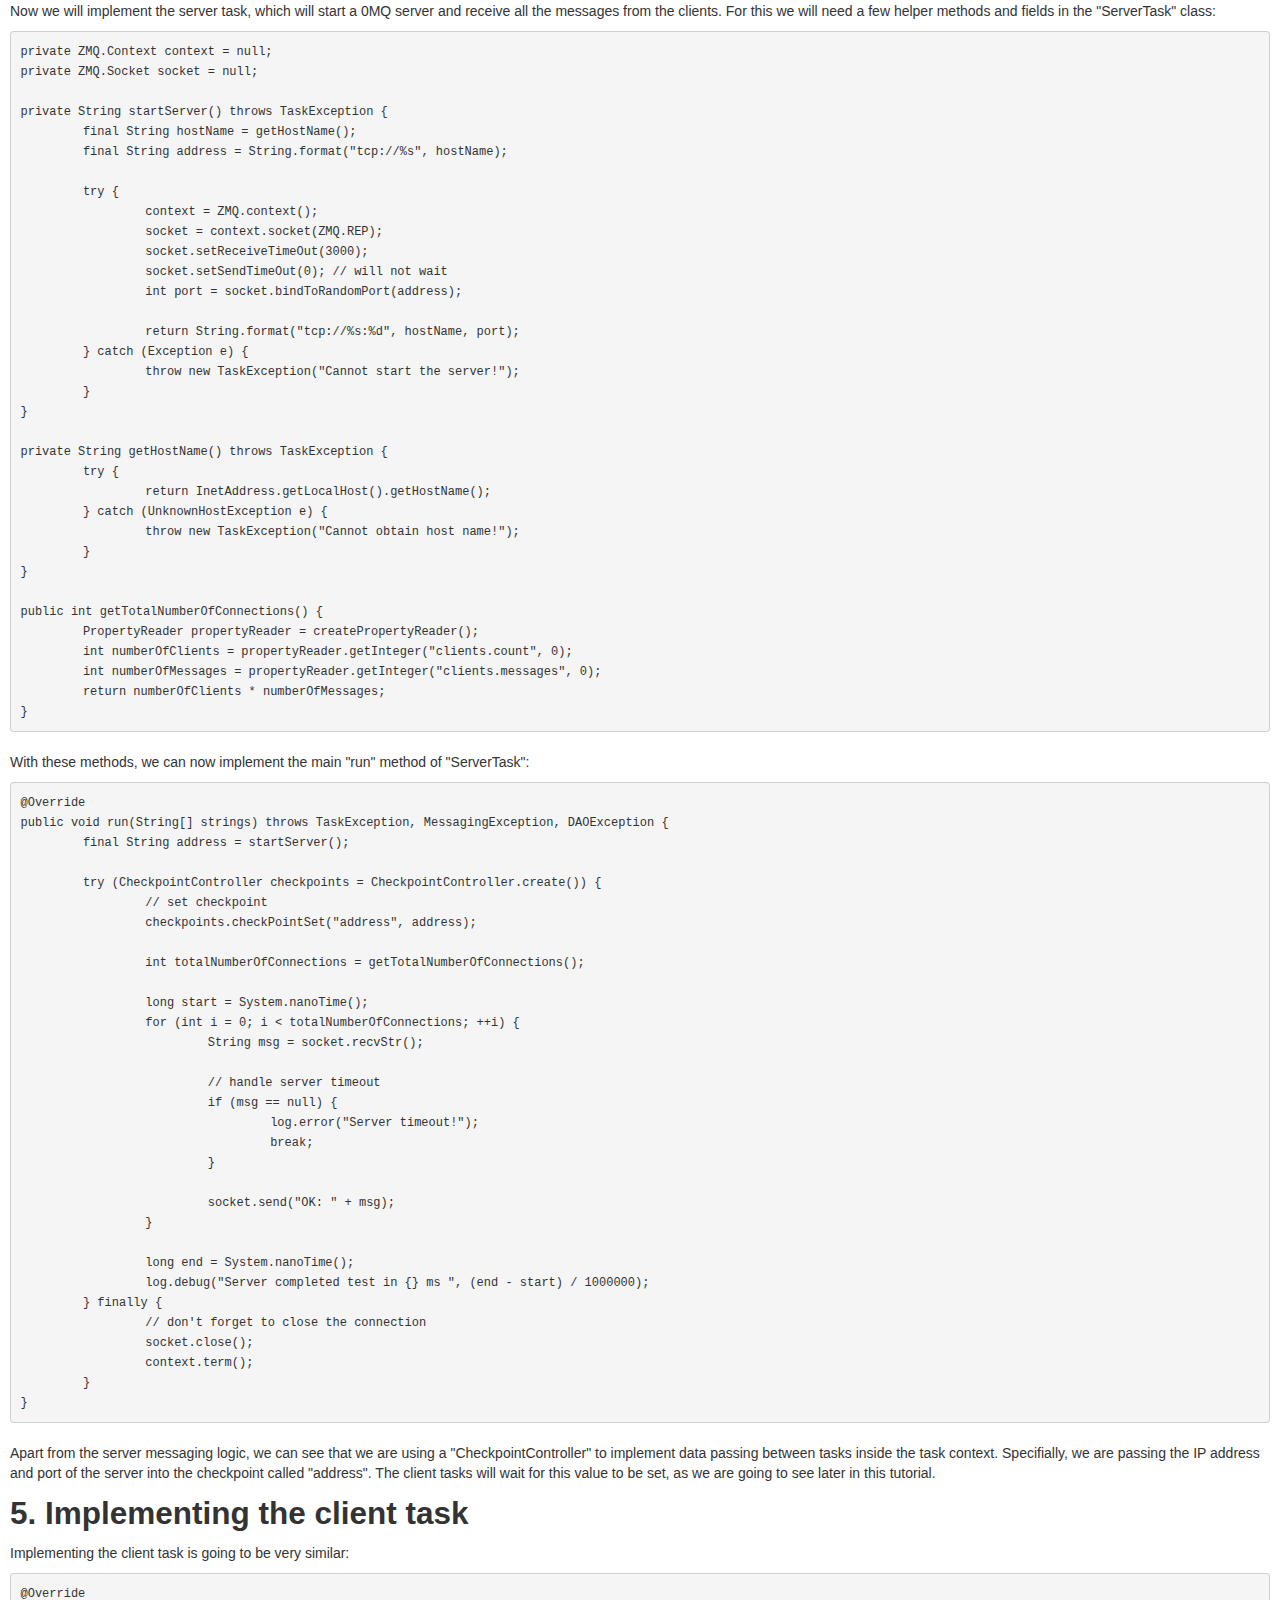
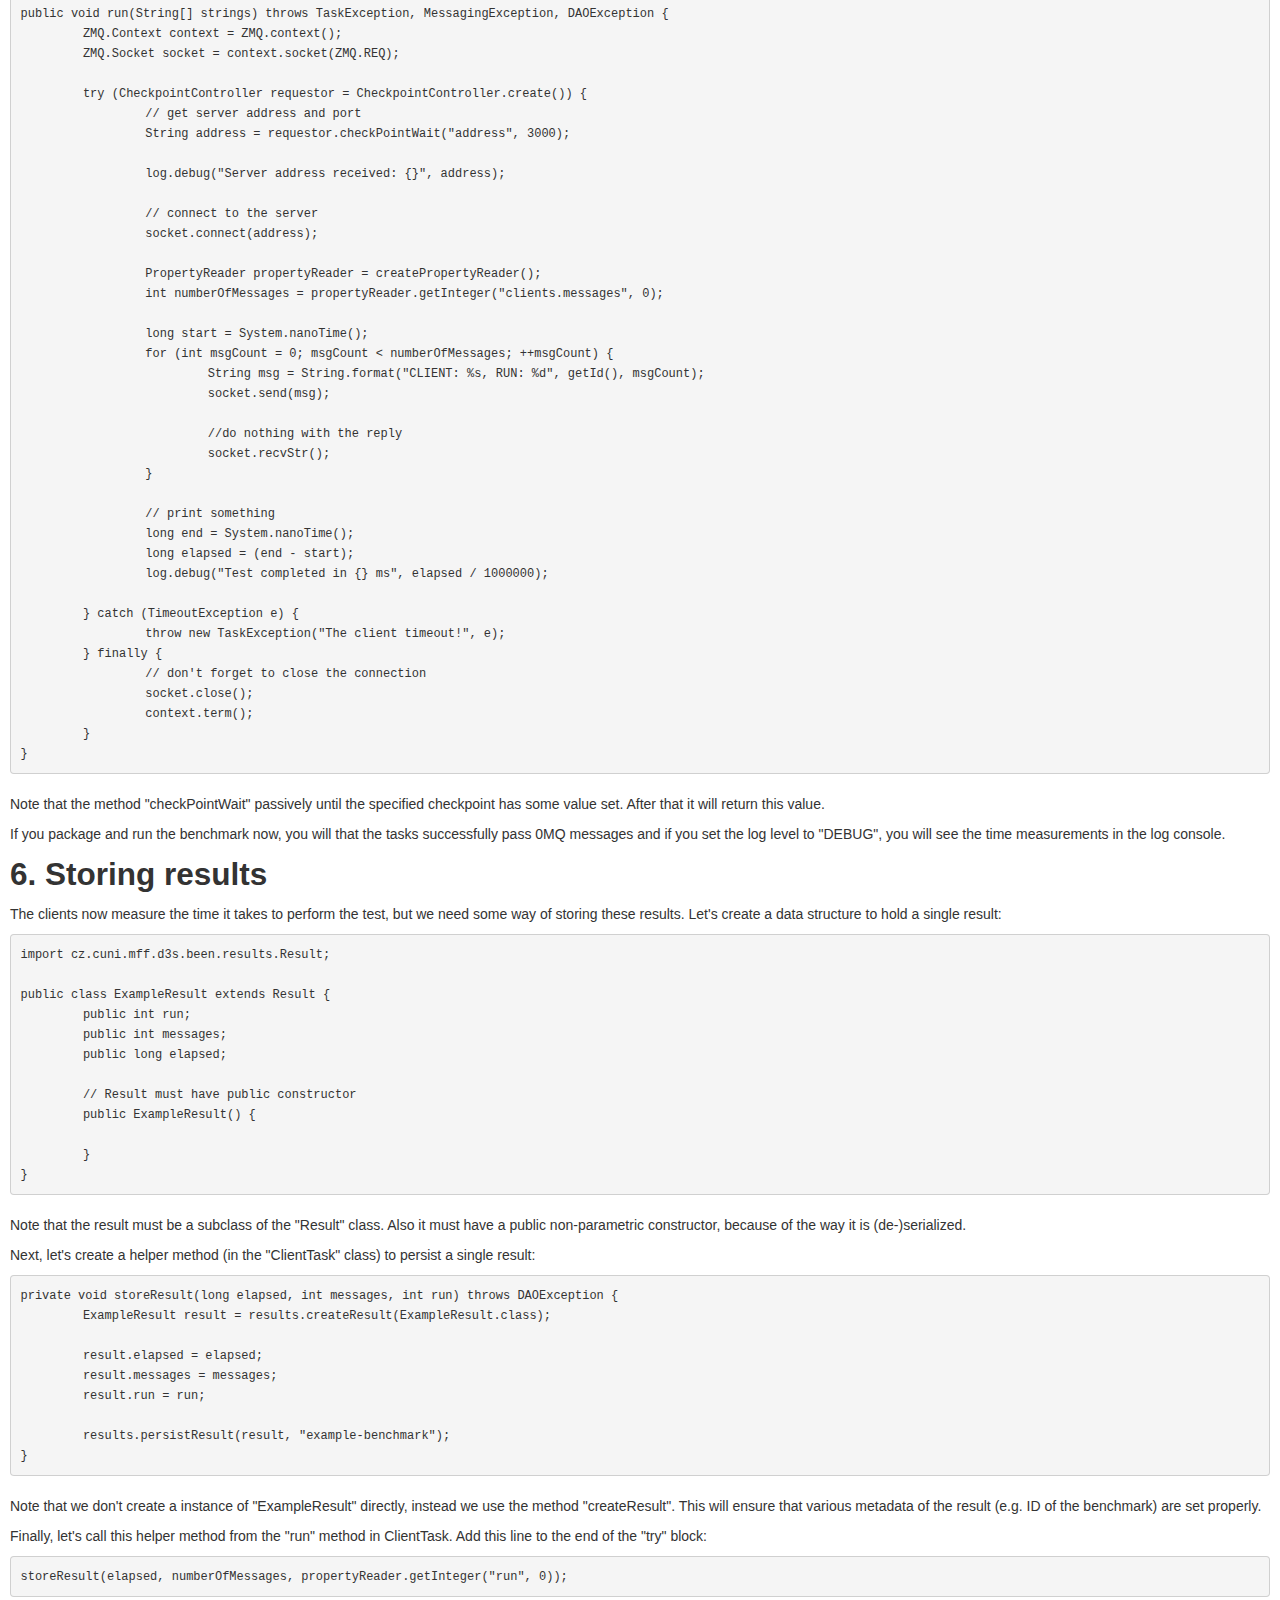
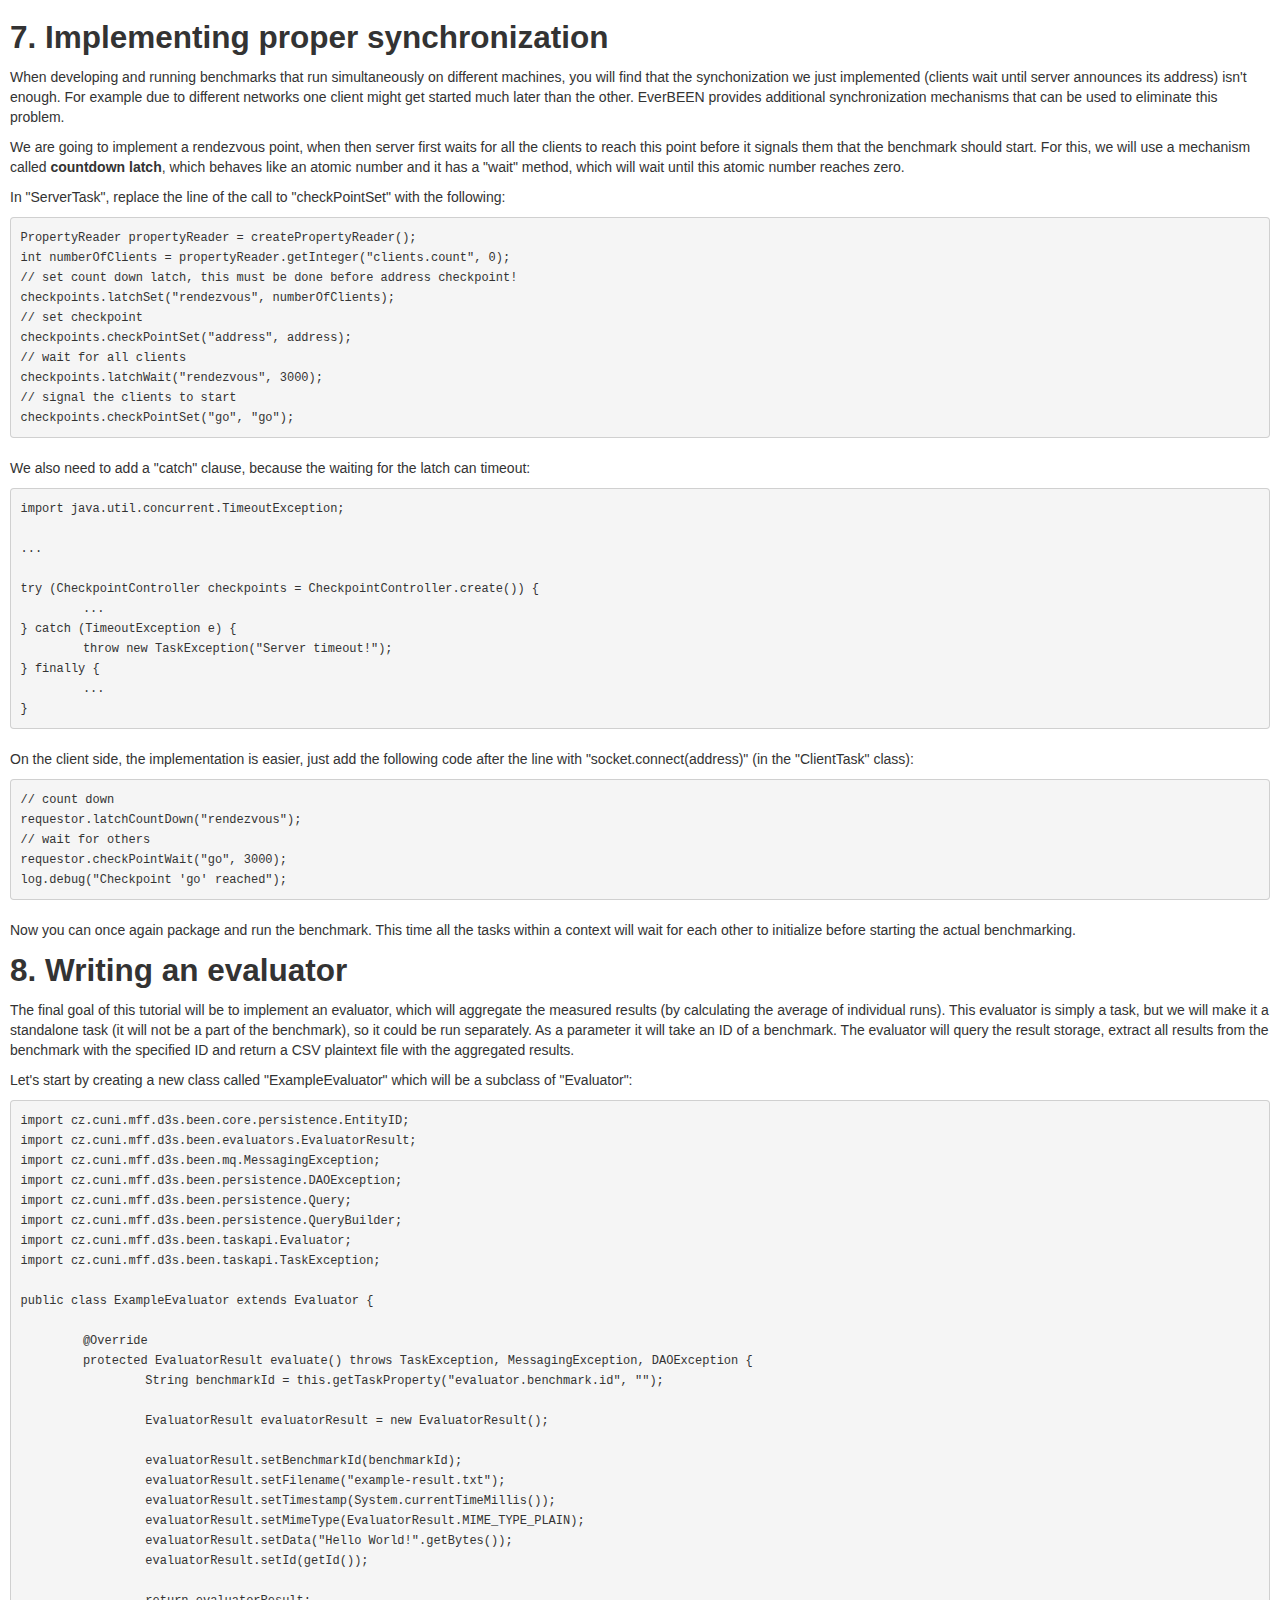
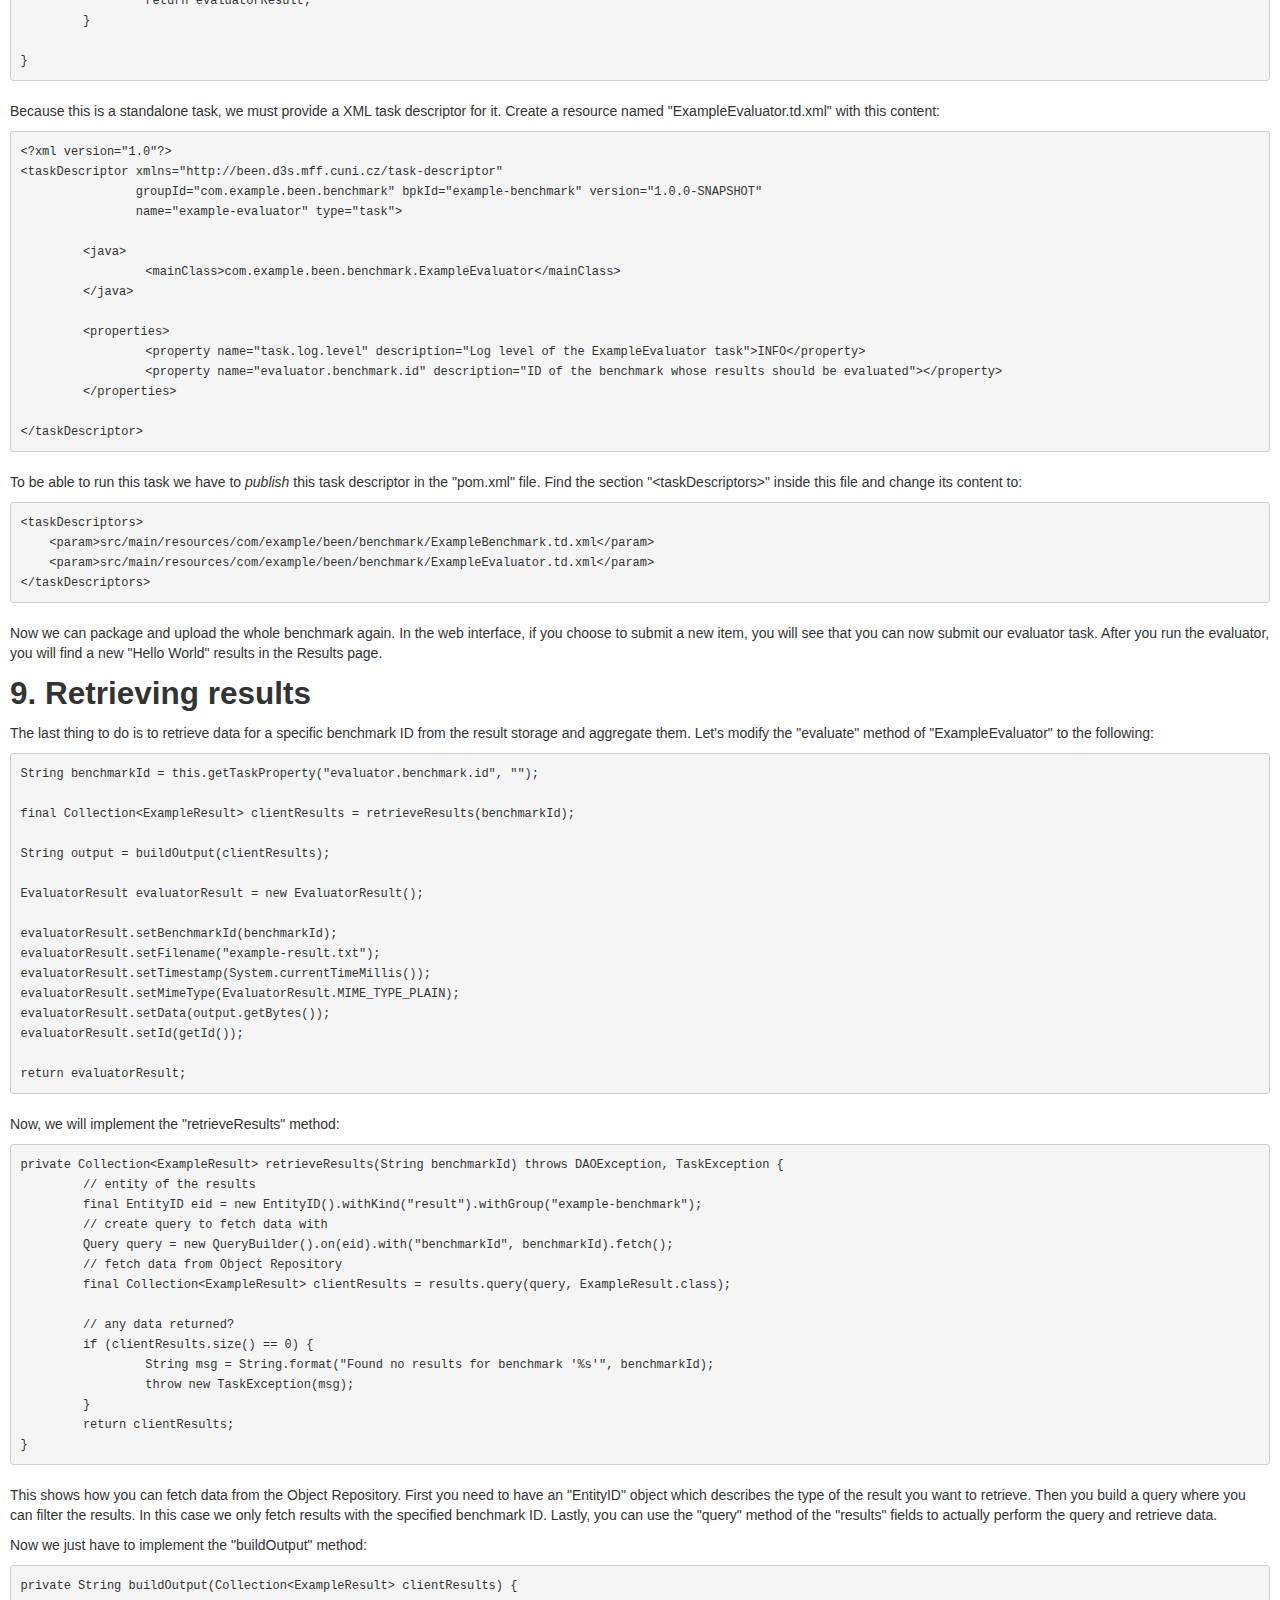
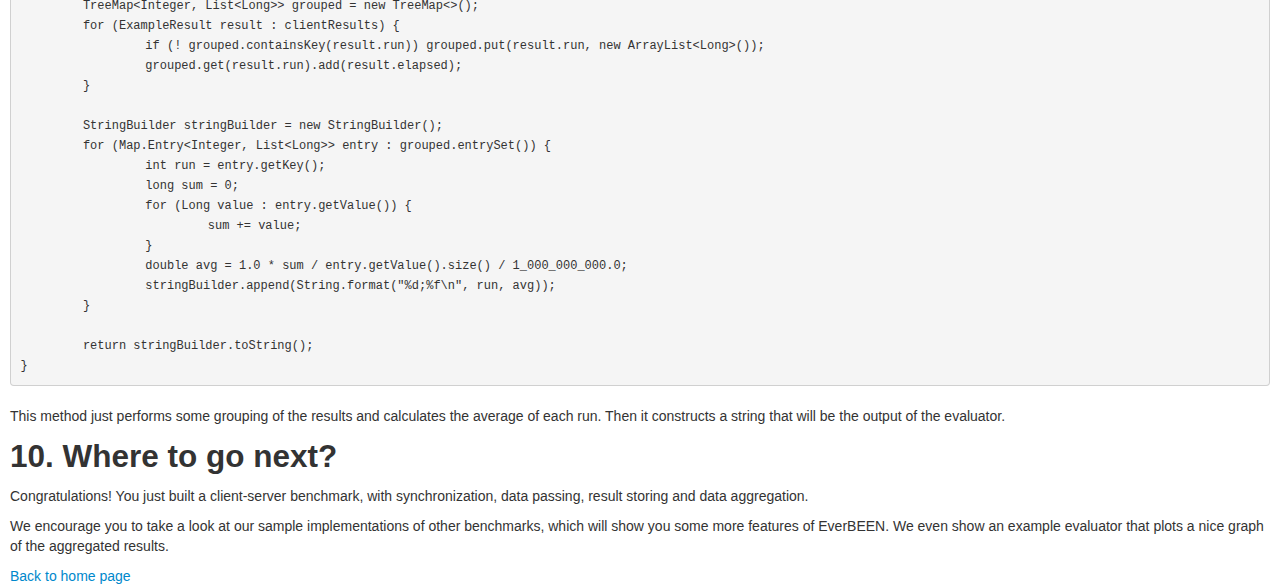
<file: tutorials/benchmarking.html>
<html>
	<head>
		<title>EverBEEN</title>
		<link rel="stylesheet" type="text/css" href="../css/bootstrap.css"/>
		<link rel="stylesheet" type="text/css" href="../css/custom.css"/>
		<script src="../js/bootstrap.js" type="text/javascript" charset="utf-8"></script>
		<script src="/js/ga.js" type="text/javascript" charset="utf-8"></script>
		<meta http-equiv="Content-Type" content="text/html; charset=utf-8"/>
	</head>

	<body>
		<div id="header"></div>

		<script src="https://google-code-prettify.googlecode.com/svn/loader/run_prettify.js"></script>
		<script src="/js/ga.js" type="text/javascript" charset="utf-8"></script>

		<div id="main">
			<h1>Writing an EverBEEN benchmark</h1>

			<p>
				This tutorial will guide you through the process of implementing a simple benchmark. The benchmark will consist of a server and configurable number of clients that will stress-test the server. The clients will communicate with the server by passing 0MQ messages and measure the time it took to send a configurable number of messages.
			</p>

			<h2>0. Prerequisites</h2>

			<p>
				Before you start writing your first benchmark, you should have already installed and deployed EvenBEEN on your testing machine. You should already be familiar with starting EverBEEN and accessing its web interface.
			</p>

			<p>
				For development, you need Java 7 and <a href="http://maven.apache.org/">Apache Maven</a>. EverBEEN provides a Maven Archetype and Maven Plugin for an easy way to create and package benchmarks.
			</p>

			<h2>1. Generating a basic benchmark structure</h2>

			<p>
				As a first step, you should run:
			</p>

			<pre><code>mvn archetype:generate -DarchetypeCatalog=http://everbeen.cz</code></pre>

			<p>
				on your console to generate a basic directory structure. You will be asked to provide Maven group name, artifact name, version and a Java package that will be used. Let's say you enter:
			</p>

			<pre><code>groupId: com.example.been.benchmark
artifactId: example-benchmark
version: 1.0.0-SNAPSHOT
Java package: com.example.been.benchmark</code></pre>

			<p>
				This will create the following directory structure:
			</p>

			<pre><code>.
├── pom.xml
└── src
    └── main
        ├── java
        │   └── com
        │       └── example
        │           └── been
        │               └── benchmark
        │                   ├── ExampleBenchmark.java
        │                   └── ExampleTask.java
        └── resources
            └── com
                └── example
                    └── been
                        └── benchmark
                            ├── ContextTemplate.tcd.xml
                            └── ExampleBenchmark.td.xml</code></pre>

			<p>
				This is a simple "Hello World" benchmark, that will generate 10 contexts with a single task, that just logs a "Hello World" message. You can try packaging this benchmark using:
			</p>			

			<pre><code>mvn package</code></pre>

			<p>
				This should create a BPK file called "example-1.0.0-SNAPHOT.bpk" in your "target/" directory. You can now upload this BPK file into EverBEEN via the web interface and run it.
			</p>

			<p>
				We are now going to implement a simple server-client benchmark. The benchmark will generate a server and a configurable number of clients which will stress-test the server.
			</p>

			<h2>2. Adding configurable properties</h2>

			<p>
				As the first step, we will add more configurable properties to the benchmark. Let's add the following into the "&lt;properties>" tag in "ExampleBenchmark.td.xml":
			</p>

			<pre class="prettyprint lang-xml"><code>&lt;property name="clients.count" description="Number of clients to spawn per context">2&lt;/property>
&lt;property name="benchmark.runs" description="Number of benchmark runs">10&lt;/property>
&lt;property name="clients.messages" description="Number of messages each client will send">1000&lt;/property></code></pre>

			<p>
				These define the configurable properties of the benchmark, each property has a name, a description and a default value. These properties will drive the benchmark generator.
			</p>

			<p>
				To access the properties inside the benchmark, we will modify the "generateTaskContext" method of "ExampleBenchmark" class to the following:
			</p>

			<pre class="prettyprint lang-java"><code>import cz.cuni.mff.d3s.been.util.PropertyReader;
import org.slf4j.Logger;
import org.slf4j.LoggerFactory;

import cz.cuni.mff.d3s.been.benchmarkapi.Benchmark;
import cz.cuni.mff.d3s.been.benchmarkapi.BenchmarkException;
import cz.cuni.mff.d3s.been.benchmarkapi.ContextBuilder;
import cz.cuni.mff.d3s.been.core.task.TaskContextDescriptor;
import cz.cuni.mff.d3s.been.core.task.TaskContextState;

...

private static final Logger log = LoggerFactory.getLogger(ExampleBenchmark.class);

@Override
public TaskContextDescriptor generateTaskContext() throws BenchmarkException {
    PropertyReader propertyReader = createPropertyReader();

    // get value of the task property
    int maxRuns = propertyReader.getInteger("benchmark.runs", 0);

    // get current run from benchmark storage
    Integer currentRun = Integer.valueOf(storageGet("benchmark.run.current", "0"));

    log.debug("Running context generator for run {}", currentRun);

    if (currentRun >= maxRuns || maxRuns <= 0) {
	    log.debug("No more context will be generated. Benchmark will end.");
	    return null;
    } else {
    	storageSet("benchmark.run.current", (++currentRun).toString());

	    ContextBuilder contextBuilder = ContextBuilder.createFromResource(this.getClass(), "ContextTemplate.tcd.xml");
	    return contextBuilder.build();
    }
}</code></pre>

			<p>
				This shows how to access properties of a task. We can also remove the "runNumber" field, which is not needed anymore, because the generator now uses the <b>benchmark storage</b> as a mean of persisting its state. This mechanism allow the state to be restored even after a failure.
			</p>

			<h2>3. Creating client and server tasks</h2>

			<p>
				We are now going to create a server and client task classes. Let's duplicate the code of "ExampleTask" class into "ServerTask" and "ClientTask" classes:
			</p>

			<pre class="prettyprint lang-java"><code>import cz.cuni.mff.d3s.been.mq.MessagingException;
import cz.cuni.mff.d3s.been.persistence.DAOException;
import cz.cuni.mff.d3s.been.taskapi.CheckpointController;
import cz.cuni.mff.d3s.been.taskapi.Task;
import cz.cuni.mff.d3s.been.taskapi.TaskException;
import cz.cuni.mff.d3s.been.util.PropertyReader;
import org.jeromq.ZMQ;
import org.slf4j.Logger;
import org.slf4j.LoggerFactory;

import java.util.concurrent.TimeoutException;

public class ClientTask extends Task {

	private static final Logger log = LoggerFactory.getLogger(ClientTask.class);

	@Override
	public void run(String[] strings) throws TaskException, MessagingException, DAOException {
		log.info("Hello from client!");
	}

}</code></pre>

			<pre class="prettyprint lang-java"><code>import cz.cuni.mff.d3s.been.mq.MessagingException;
import cz.cuni.mff.d3s.been.persistence.DAOException;
import cz.cuni.mff.d3s.been.taskapi.CheckpointController;
import cz.cuni.mff.d3s.been.taskapi.Task;
import cz.cuni.mff.d3s.been.taskapi.TaskException;
import cz.cuni.mff.d3s.been.util.PropertyReader;
import org.jeromq.ZMQ;
import org.slf4j.Logger;
import org.slf4j.LoggerFactory;

import java.net.InetAddress;
import java.net.UnknownHostException;

public class ServerTask extends Task {

	private static final Logger log = LoggerFactory.getLogger(ServerTask.class);

	@Override
	public void run(String[] strings) throws TaskException, MessagingException, DAOException {
		log.info("Hello from server!");
	}

}</code></pre>

			<p>
				Now, we can remove the original "ExampleTask" class. The next step is to modify the "ContextTemplate.tcd.xml" descriptor to include these new tasks:
			</p>

			<pre class="prettyprint lang-xml"><code>&lt;?xml version="1.0"?>
&lt;taskContextDescriptor xmlns="http://been.d3s.mff.cuni.cz/task-context-descriptor"
                       xmlns:td="http://been.d3s.mff.cuni.cz/task-descriptor"
                       name="example-context">

	&lt;task>
		&lt;name>server&lt;/name>
		&lt;descriptor>
			&lt;td:taskDescriptor groupId="com.example.been.benchmark" bpkId="example-benchmark" version="1.0.0-SNAPSHOT"
			                   type="task">

				&lt;td:java>
					&lt;td:mainClass>com.example.been.benchmark.ServerTask&lt;/td:mainClass>
				&lt;/td:java>
			&lt;/td:taskDescriptor>
		&lt;/descriptor>
	&lt;/task>

	&lt;templates>
		&lt;template name="client">
			&lt;td:taskDescriptor groupId="com.example.been.benchmark" bpkId="example-benchmark" version="1.0.0-SNAPSHOT"
			                   type="task">
				&lt;td:java>
					&lt;td:mainClass>com.example.been.benchmark.ClientTask&lt;/td:mainClass>
				&lt;/td:java>
			&lt;/td:taskDescriptor>
		&lt;/template>
	&lt;/templates>

&lt;/taskContextDescriptor></code></pre>

			<p>
				Here, we created the "server" task as a static task, but the "client" task is declared as a template. This is because the benchmark is going to generate multiple tasks from this template, based on a configurable parameter. Let's implement this in the "ExampleBenchmark" class, by modifying the "else" branch to the following:
			</p>

			<pre class="prettyprint lang-java"><code>// how many clients?
int numberOfClients = propertyReader.getInteger("clients.count", 2);
int messagesPerClient = propertyReader.getInteger("clients.messages", 1000);

if (numberOfClients <= 0) {
	log.error("Number of clients must be bigger than zero");
	return null;
}

storageSet("benchmark.run.current", (++currentRun).toString());

return generateContext(currentRun, numberOfClients, messagesPerClient);</code></pre>

			<p>
				Now, we will implement the "generateContext" method, which will create the specified number of clients inside the context:
			</p>

		<pre class="prettyprint lang-java"><code>private TaskContextDescriptor generateContext(Integer run, Integer numberOfClients, Integer messagesPerClient) throws BenchmarkException {
	// create context from a template
	ContextBuilder builder = ContextBuilder.createFromResource(ExampleBenchmark.class, "ContextTemplate.tcd.xml");

	builder.setName(String.format("Example benchmark [run: %d]", run));

	// lets propagate the properties to the tasks
	builder.setProperty("clients.count", numberOfClients.toString());
	builder.setProperty("clients.messages", messagesPerClient.toString());
	builder.setProperty("run", run.toString());
	builder.setProperty("task.log.level", getTaskProperty("task.log.level", "INFO"));

	// add appropriate number of tasks
	for (int i = 0; i < numberOfClients; ++i) {
		final String clientName = String.format("client%d", i);
		builder.addTask(clientName, "client");

	}

	// create the context
	return builder.build();
}
</code></pre>

			<p>
				You can now again package the project into a BPK file and run it in EverBEEN. You will see that the benchmark will generate the specified number of contexts, each consisting of a server and a specified number of clients.
			</p>

			<h2>4. Implementing the server task</h2>

			<p>
				Now we will implement the server task, which will start a 0MQ server and receive all the messages from the clients. For this we will need a few helper methods and fields in the "ServerTask" class:
			</p>

			<pre class="prettyprint lang-java"><code>private ZMQ.Context context = null;
private ZMQ.Socket socket = null;

private String startServer() throws TaskException {
	final String hostName = getHostName();
	final String address = String.format("tcp://%s", hostName);

	try {
		context = ZMQ.context();
		socket = context.socket(ZMQ.REP);
		socket.setReceiveTimeOut(3000);
		socket.setSendTimeOut(0); // will not wait
		int port = socket.bindToRandomPort(address);

		return String.format("tcp://%s:%d", hostName, port);
	} catch (Exception e) {
		throw new TaskException("Cannot start the server!");
	}
}

private String getHostName() throws TaskException {
	try {
		return InetAddress.getLocalHost().getHostName();
	} catch (UnknownHostException e) {
		throw new TaskException("Cannot obtain host name!");
	}
}

public int getTotalNumberOfConnections() {
	PropertyReader propertyReader = createPropertyReader();
	int numberOfClients = propertyReader.getInteger("clients.count", 0);
	int numberOfMessages = propertyReader.getInteger("clients.messages", 0);
	return numberOfClients * numberOfMessages;
}</code></pre>

			<p>With these methods, we can now implement the main "run" method of "ServerTask":</p>

			<pre class="prettyprint lang-java"><code>@Override
public void run(String[] strings) throws TaskException, MessagingException, DAOException {
	final String address = startServer();

	try (CheckpointController checkpoints = CheckpointController.create()) {
		// set checkpoint
		checkpoints.checkPointSet("address", address);

		int totalNumberOfConnections = getTotalNumberOfConnections();

		long start = System.nanoTime();
		for (int i = 0; i < totalNumberOfConnections; ++i) {
			String msg = socket.recvStr();

			// handle server timeout
			if (msg == null) {
				log.error("Server timeout!");
				break;
			}

			socket.send("OK: " + msg);
		}

		long end = System.nanoTime();
		log.debug("Server completed test in {} ms ", (end - start) / 1000000);
	} finally {
		// don't forget to close the connection
		socket.close();
		context.term();
	}
}</code></pre>

			<p>
				Apart from the server messaging logic, we can see that we are using a "CheckpointController" to implement data passing between tasks inside the task context. Specifially, we are passing the IP address and port of the server into the checkpoint called "address". The client tasks will wait for this value to be set, as we are going to see later in this tutorial.
			</p>

			<h2>5. Implementing the client task</h2>

			<p>
				Implementing the client task is going to be very similar:
			</p>

			<pre class="prettyprint lang-java"><code>@Override
public void run(String[] strings) throws TaskException, MessagingException, DAOException {
	ZMQ.Context context = ZMQ.context();
	ZMQ.Socket socket = context.socket(ZMQ.REQ);

	try (CheckpointController requestor = CheckpointController.create()) {
		// get server address and port
		String address = requestor.checkPointWait("address", 3000);

		log.debug("Server address received: {}", address);

		// connect to the server
		socket.connect(address);

		PropertyReader propertyReader = createPropertyReader();
		int numberOfMessages = propertyReader.getInteger("clients.messages", 0);

		long start = System.nanoTime();
		for (int msgCount = 0; msgCount < numberOfMessages; ++msgCount) {
			String msg = String.format("CLIENT: %s, RUN: %d", getId(), msgCount);
			socket.send(msg);

			//do nothing with the reply
			socket.recvStr();
		}

		// print something
		long end = System.nanoTime();
		long elapsed = (end - start);
		log.debug("Test completed in {} ms", elapsed / 1000000);

	} catch (TimeoutException e) {
		throw new TaskException("The client timeout!", e);
	} finally {
		// don't forget to close the connection
		socket.close();
		context.term();
	}
}</code></pre>

			<p>Note that the method "checkPointWait" passively until the specified checkpoint has some value set. After that it will return this value.

			<p>If you package and run the benchmark now, you will that the tasks successfully pass 0MQ messages and if you set the log level to "DEBUG", you will see the time measurements in the log console.</p>

			<h2>6. Storing results</h2>

			<p>
				The clients now measure the time it takes to perform the test, but we need some way of storing these results. Let's create a data structure to hold a single result:
			</p>

			<pre class="prettyprint lang-java"><code>import cz.cuni.mff.d3s.been.results.Result;

public class ExampleResult extends Result {
	public int run;
	public int messages;
	public long elapsed;

	// Result must have public constructor
	public ExampleResult() {

	}
}</code></pre>

			<p>Note that the result must be a subclass of the "Result" class. Also it must have a public non-parametric constructor, because of the way it is (de-)serialized.</p>

			<p>Next, let's create a helper method (in the "ClientTask" class) to persist a single result:</p>

			<pre class="prettyprint lang-java"><code>private void storeResult(long elapsed, int messages, int run) throws DAOException {
	ExampleResult result = results.createResult(ExampleResult.class);

	result.elapsed = elapsed;
	result.messages = messages;
	result.run = run;

	results.persistResult(result, "example-benchmark");
}</code></pre>

			<p>Note that we don't create a instance of "ExampleResult" directly, instead we use the method "createResult". This will ensure that various metadata of the result (e.g. ID of the benchmark) are set properly.</p>

			<p>Finally, let's call this helper method from the "run" method in ClientTask. Add this line to the end of the "try" block:</p>

			<pre class="prettyprint lang-lava"><code>storeResult(elapsed, numberOfMessages, propertyReader.getInteger("run", 0));</code></pre>

			<h2>7. Implementing proper synchronization</h2>

			<p>When developing and running benchmarks that run simultaneously on different machines, you will find that the synchonization we just implemented (clients wait until server announces its address) isn't enough. For example due to different networks one client might get started much later than the other. EverBEEN provides additional synchronization mechanisms that can be used to eliminate this problem.</p>

			<p>We are going to implement a rendezvous point, when then server first waits for all the clients to reach this point before it signals them that the benchmark should start. For this, we will use a mechanism called <b>countdown latch</b>, which behaves like an atomic number and it has a "wait" method, which will wait until this atomic number reaches zero.
			</p>

			<p>In "ServerTask", replace the line of the call to "checkPointSet" with the following:</p>

			<pre class="prettyprint lang-lava"><code>PropertyReader propertyReader = createPropertyReader();
int numberOfClients = propertyReader.getInteger("clients.count", 0);
// set count down latch, this must be done before address checkpoint!
checkpoints.latchSet("rendezvous", numberOfClients);
// set checkpoint
checkpoints.checkPointSet("address", address);
// wait for all clients
checkpoints.latchWait("rendezvous", 3000);
// signal the clients to start
checkpoints.checkPointSet("go", "go");</code></pre>

			<p>We also need to add a "catch" clause, because the waiting for the latch can timeout:</p>

			<pre class="prettyprint lang-lava"><code>import java.util.concurrent.TimeoutException;

...

try (CheckpointController checkpoints = CheckpointController.create()) {
	...
} catch (TimeoutException e) {
	throw new TaskException("Server timeout!");
} finally {
	...
}</code></pre>

			<p>On the client side, the implementation is easier, just add the following code after the line with "socket.connect(address)" (in the "ClientTask" class):</p>

			<pre class="prettyprint lang-lava"><code>// count down
requestor.latchCountDown("rendezvous");
// wait for others
requestor.checkPointWait("go", 3000);
log.debug("Checkpoint 'go' reached");</code></pre>

			<p>Now you can once again package and run the benchmark. This time all the tasks within a context will wait for each other to initialize before starting the actual benchmarking.</p>

			<h2>8. Writing an evaluator</h2>

			<p>
				The final goal of this tutorial will be to implement an evaluator, which will aggregate the measured results (by calculating the average of individual runs). This evaluator is simply a task, but we will make it a standalone task (it will not be a part of the benchmark), so it could be run separately. As a parameter it will take an ID of a benchmark. The evaluator will query the result storage, extract all results from the benchmark with the specified ID and return a CSV plaintext file with the aggregated results.
			</p>

			<p>Let's start by creating a new class called "ExampleEvaluator" which will be a subclass of "Evaluator":</p>

			<pre class="prettyprint lang-lava"><code>import cz.cuni.mff.d3s.been.core.persistence.EntityID;
import cz.cuni.mff.d3s.been.evaluators.EvaluatorResult;
import cz.cuni.mff.d3s.been.mq.MessagingException;
import cz.cuni.mff.d3s.been.persistence.DAOException;
import cz.cuni.mff.d3s.been.persistence.Query;
import cz.cuni.mff.d3s.been.persistence.QueryBuilder;
import cz.cuni.mff.d3s.been.taskapi.Evaluator;
import cz.cuni.mff.d3s.been.taskapi.TaskException;

public class ExampleEvaluator extends Evaluator {

	@Override
	protected EvaluatorResult evaluate() throws TaskException, MessagingException, DAOException {
		String benchmarkId = this.getTaskProperty("evaluator.benchmark.id", "");

		EvaluatorResult evaluatorResult = new EvaluatorResult();

		evaluatorResult.setBenchmarkId(benchmarkId);
		evaluatorResult.setFilename("example-result.txt");
		evaluatorResult.setTimestamp(System.currentTimeMillis());
		evaluatorResult.setMimeType(EvaluatorResult.MIME_TYPE_PLAIN);
		evaluatorResult.setData("Hello World!".getBytes());
		evaluatorResult.setId(getId());

		return evaluatorResult;
	}

}</code></pre>

			<p>Because this is a standalone task, we must provide a XML task descriptor for it. Create a resource named "ExampleEvaluator.td.xml" with this content:</p>

			<pre class="prettyprint lang-xml"><code>&lt;?xml version="1.0"?>
&lt;taskDescriptor xmlns="http://been.d3s.mff.cuni.cz/task-descriptor"
                groupId="com.example.been.benchmark" bpkId="example-benchmark" version="1.0.0-SNAPSHOT"
                name="example-evaluator" type="task">

	&lt;java>
		&lt;mainClass>com.example.been.benchmark.ExampleEvaluator&lt;/mainClass>
	&lt;/java>

	&lt;properties>
		&lt;property name="task.log.level" description="Log level of the ExampleEvaluator task">INFO&lt;/property>
		&lt;property name="evaluator.benchmark.id" description="ID of the benchmark whose results should be evaluated">&lt;/property>
	&lt;/properties>

&lt;/taskDescriptor></code></pre>

			<p>To be able to run this task we have to <i>publish</i> this task descriptor in the "pom.xml" file. Find the section "&lt;taskDescriptors>" inside this file and change its content to:</p>

			<pre class="prettyprint lang-xml"><code>&lt;taskDescriptors>
    &lt;param>src/main/resources/com/example/been/benchmark/ExampleBenchmark.td.xml&lt;/param>
    &lt;param>src/main/resources/com/example/been/benchmark/ExampleEvaluator.td.xml&lt;/param>
&lt;/taskDescriptors></code></pre>

			<p>
				Now we can package and upload the whole benchmark again. In the web interface, if you choose to submit a new item, you will see that you can now submit our evaluator task. After you run the evaluator, you will find a new "Hello World" results in the Results page.
			</p>

			<h2>9. Retrieving results</h2>

			<p>
				The last thing to do is to retrieve data for a specific benchmark ID from the result storage and aggregate them. Let's modify the "evaluate" method of "ExampleEvaluator" to the following:
			</p>

			<pre class="prettyprint lang-java"><code>String benchmarkId = this.getTaskProperty("evaluator.benchmark.id", "");

final Collection&lt;ExampleResult> clientResults = retrieveResults(benchmarkId);

String output = buildOutput(clientResults);

EvaluatorResult evaluatorResult = new EvaluatorResult();

evaluatorResult.setBenchmarkId(benchmarkId);
evaluatorResult.setFilename("example-result.txt");
evaluatorResult.setTimestamp(System.currentTimeMillis());
evaluatorResult.setMimeType(EvaluatorResult.MIME_TYPE_PLAIN);
evaluatorResult.setData(output.getBytes());
evaluatorResult.setId(getId());

return evaluatorResult;</code></pre>

			<p>Now, we will implement the "retrieveResults" method:</p>

		<pre class="prettyprint lang-java"><code>private Collection&lt;ExampleResult> retrieveResults(String benchmarkId) throws DAOException, TaskException {
	// entity of the results
	final EntityID eid = new EntityID().withKind("result").withGroup("example-benchmark");
	// create query to fetch data with
	Query query = new QueryBuilder().on(eid).with("benchmarkId", benchmarkId).fetch();
	// fetch data from Object Repository
	final Collection&lt;ExampleResult> clientResults = results.query(query, ExampleResult.class);

	// any data returned?
	if (clientResults.size() == 0) {
		String msg = String.format("Found no results for benchmark '%s'", benchmarkId);
		throw new TaskException(msg);
	}
	return clientResults;
}</code></pre>

			<p>This shows how you can fetch data from the Object Repository. First you need to have an "EntityID" object which describes the type of the result you want to retrieve. Then you build a query where you can filter the results. In this case we only fetch results with the specified benchmark ID. Lastly, you can use the "query" method of the "results" fields to actually perform the query and retrieve data.</p>

			<p>Now we just have to implement the "buildOutput" method:</p>

		<pre class="prettyprint lang-java"><code>private String buildOutput(Collection&lt;ExampleResult> clientResults) {
	TreeMap&lt;Integer, List&lt;Long>> grouped = new TreeMap&lt;>();
	for (ExampleResult result : clientResults) {
		if (! grouped.containsKey(result.run)) grouped.put(result.run, new ArrayList&lt;Long>());
		grouped.get(result.run).add(result.elapsed);
	}

	StringBuilder stringBuilder = new StringBuilder();
	for (Map.Entry&lt;Integer, List&lt;Long>> entry : grouped.entrySet()) {
		int run = entry.getKey();
		long sum = 0;
		for (Long value : entry.getValue()) {
			sum += value;
		}
		double avg = 1.0 * sum / entry.getValue().size() / 1_000_000_000.0;
		stringBuilder.append(String.format("%d;%f\n", run, avg));
	}

	return stringBuilder.toString();
}</code></pre>

			<p>This method just performs some grouping of the results and calculates the average of each run. Then it constructs a string that will be the output of the evaluator.</p>

			<h2>10. Where to go next?</h2>

			<p>
				Congratulations! You just built a client-server benchmark, with synchronization, data passing, result storing and data aggregation.
			</p>

			<p>
				We encourage you to take a look at our sample implementations of other benchmarks, which will show you some more features of EverBEEN. We even show an example evaluator that plots a nice graph of the aggregated results.
			</p>
	
		</div>

		<div id="footer">
			<a href="/index.html">Back to home page</a>
		</div>
	</body>
</html>
</file>
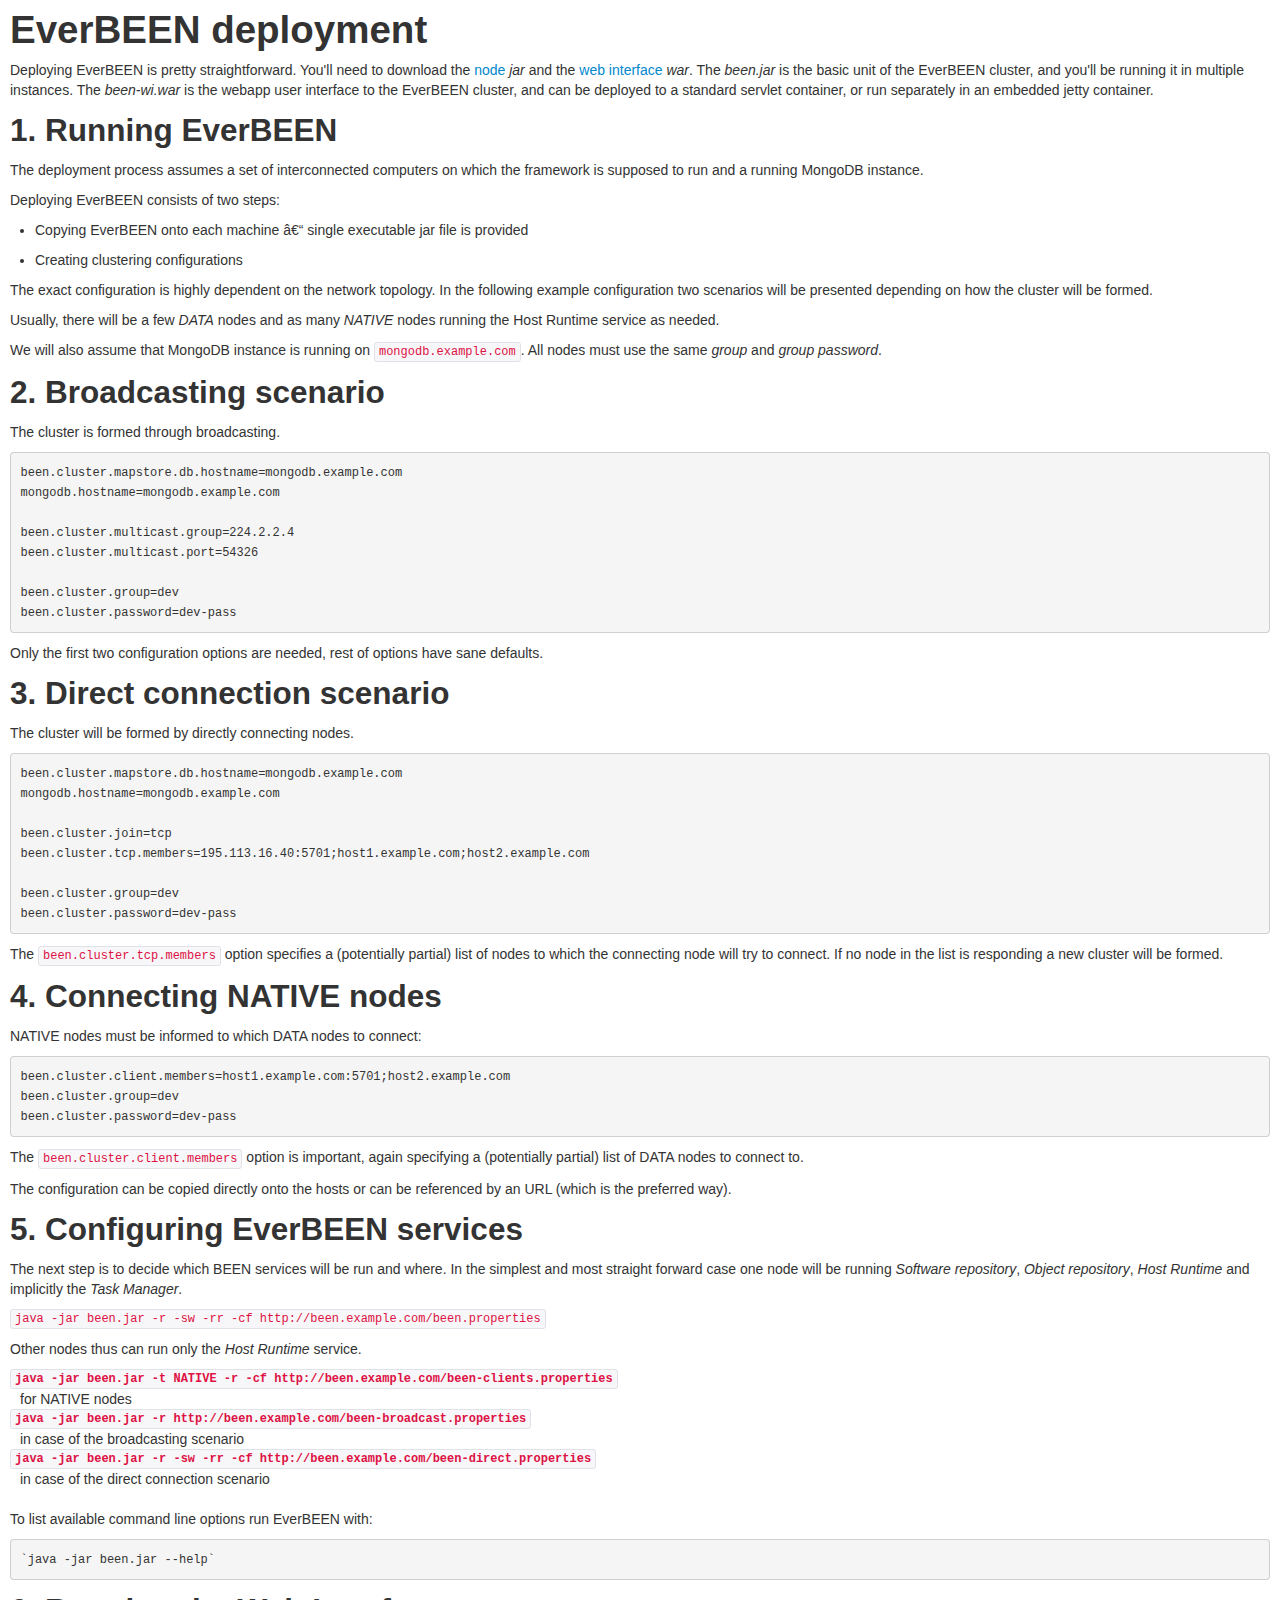
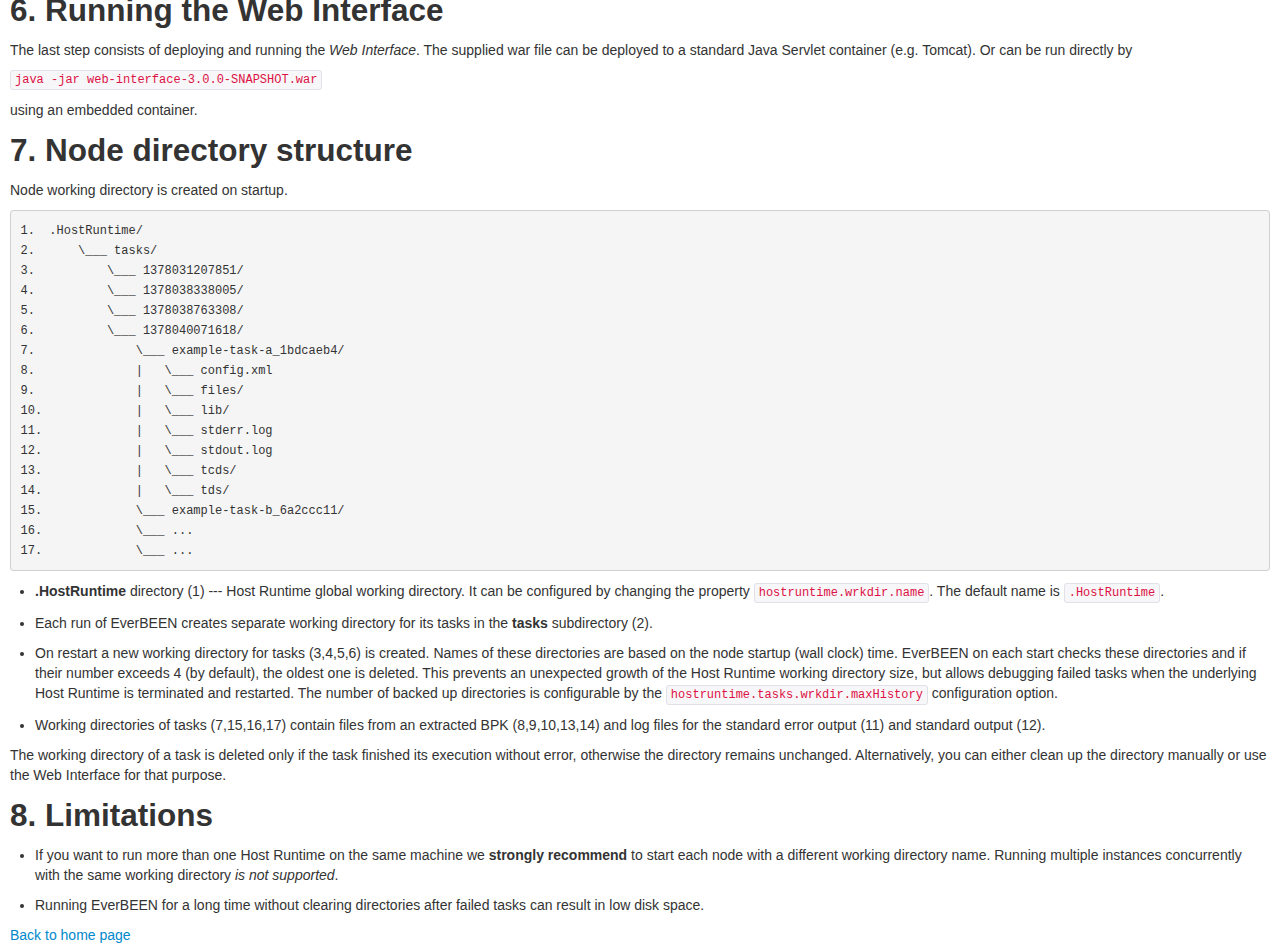
<file: tutorials/deployment.html>
<html>
	<head>
		<title>EverBEEN</title>
		<link rel="stylesheet" type="text/css" href="../css/bootstrap.css"/>
		<link rel="stylesheet" type="text/css" href="../css/custom.css"/>
		<script src="../js/bootstrap.js" type="text/javascript" charset="utf-8"></script>
		<script src="/js/ga.js" type="text/javascript" charset="utf-8"></script>
	</head>

	<body>
		<div id="header"></div>

		<div id="main">
			<h1>EverBEEN deployment</h1>

			<p>
				Deploying EverBEEN is pretty straightforward. You'll need to download the <a href="/jars/latest/been.jar">node</a> <em>jar</em> and the <a href="/jars/latest/been-wi.war">web interface</a> <em>war</em>. The <em>been.jar</em> is the basic unit of the EverBEEN cluster, and you'll be running it in multiple instances. The <em>been-wi.war</em> is the webapp user interface to the EverBEEN cluster, and can be deployed to a standard servlet container, or run separately in an embedded jetty container.
			</p>


			<h2>1. Running EverBEEN</h2>

			<p>The deployment process assumes a set of interconnected computers on which the framework is supposed to run and a running MongoDB instance.</p>

			<p>Deploying EverBEEN consists of two steps:</p>

			<ul>
			<li><p>Copying EverBEEN onto each machine – single executable jar file is provided</p></li>
			<li><p>Creating clustering configurations</p></li>
			</ul>


			<p>The exact configuration is highly dependent on the network topology. In the following example configuration two scenarios will be presented depending on how the cluster will be formed.</p>

			<p>Usually, there will be a few <em>DATA</em> nodes and as many <em>NATIVE</em> nodes running the Host Runtime service as needed.</p>

			<p>We will also assume that MongoDB instance is running on <code>mongodb.example.com</code>. All nodes must use the same <em>group</em> and <em>group password</em>.</p>

			<h2>2. Broadcasting scenario</h2>

			<p>The cluster is formed through broadcasting.</p>

			<pre><code>been.cluster.mapstore.db.hostname=mongodb.example.com
mongodb.hostname=mongodb.example.com

been.cluster.multicast.group=224.2.2.4
been.cluster.multicast.port=54326

been.cluster.group=dev
been.cluster.password=dev-pass</code></pre>

			<p>Only the first two configuration options are needed, rest of options have sane defaults.</p>

			<h2>3. Direct connection scenario</h2>

			<p>The cluster will be formed by directly connecting nodes.</p>

			<pre><code>been.cluster.mapstore.db.hostname=mongodb.example.com
mongodb.hostname=mongodb.example.com

been.cluster.join=tcp
been.cluster.tcp.members=195.113.16.40:5701;host1.example.com;host2.example.com

been.cluster.group=dev
been.cluster.password=dev-pass</code></pre>

			<p>The <code>been.cluster.tcp.members</code> option specifies a (potentially partial) list of nodes to which the connecting node will try to connect. If no node in the list is responding a new cluster will be formed.</p>

			<h2>4. Connecting NATIVE nodes</h2>

			<p>NATIVE nodes must be informed to which DATA nodes to connect:</p>

			<pre><code>been.cluster.client.members=host1.example.com:5701;host2.example.com
been.cluster.group=dev
been.cluster.password=dev-pass</code></pre>

			<p>The <code>been.cluster.client.members</code> option is important, again specifying a (potentially partial) list of DATA nodes to connect to.</p>

			<p>The configuration can be copied directly onto the hosts or can be referenced by an URL (which is the preferred way).</p>

			<h2>5. Configuring EverBEEN services</h2>

			<p>The next step is to decide which BEEN services will be run and where. In the simplest and most straight forward case one node will be running <em>Software repository</em>, <em>Object repository</em>, <em>Host Runtime</em> and implicitly the <em>Task Manager</em>.</p>

			<p><code>java -jar been.jar -r -sw -rr -cf http://been.example.com/been.properties</code></p>

			<p>Other nodes thus can run only the <em>Host Runtime</em> service.</p>

			<dt><code>java -jar been.jar -t NATIVE -r -cf http://been.example.com/been-clients.properties</code></dt>
			<dd>for NATIVE nodes</dd>

			<dt><code>java -jar been.jar -r  http://been.example.com/been-broadcast.properties</code></dt>
			<dd>in case of the broadcasting scenario</dd>

			<dt><code>java -jar been.jar -r -sw -rr -cf http://been.example.com/been-direct.properties</code></dt>
			<dd>in case of the direct connection scenario</dd>

			<br />

			<p>To list available command line options run EverBEEN with:</p>

			<pre><code>`java -jar been.jar --help`</code></pre>

			<h2>6. Running the Web Interface</h2>

			<p>The last step consists of deploying and running the <em>Web Interface</em>. The supplied war file can be deployed to a standard Java Servlet container (e.g. Tomcat). Or can be run directly by</p>

			<p><code>java -jar web-interface-3.0.0-SNAPSHOT.war</code></p>

			<p>using an embedded container.</p>

			<h2>7. Node directory structure</h2>

			<p>Node working directory is created on startup.</p>

			<pre><code>1.  .HostRuntime/
2.      \___ tasks/
3.          \___ 1378031207851/
4.          \___ 1378038338005/
5.          \___ 1378038763308/
6.          \___ 1378040071618/
7.              \___ example-task-a_1bdcaeb4/
8.              |   \___ config.xml
9.              |   \___ files/
10.             |   \___ lib/
11.             |   \___ stderr.log
12.             |   \___ stdout.log
13.             |   \___ tcds/
14.             |   \___ tds/
15.             \___ example-task-b_6a2ccc11/
16.             \___ ...
17.             \___ ...</code></pre>

			<ul>
			<li><p><strong>.HostRuntime</strong> directory (1) --- Host Runtime global working directory. It can be configured by changing the property <code>hostruntime.wrkdir.name</code>. The default name is <code>.HostRuntime</code>.</p></li>
			<li><p>Each run of EverBEEN creates separate working directory for its tasks in the <strong>tasks</strong> subdirectory (2).</p></li>
			<li><p>On restart a new working directory for tasks (3,4,5,6) is created. Names of these directories are based on the node startup (wall clock) time. EverBEEN on each start checks these directories and if their number exceeds 4 (by default), the oldest one is deleted. This prevents an unexpected growth of the Host Runtime working directory size, but allows debugging failed tasks when the underlying Host Runtime is terminated and restarted. The number of backed up directories is configurable by the <code>hostruntime.tasks.wrkdir.maxHistory</code> configuration option.</p></li>
			<li><p>Working directories of tasks (7,15,16,17) contain files from an extracted BPK (8,9,10,13,14) and log files for the standard error output (11) and standard output (12).</p></li>
			</ul>


			<p>The working directory of a task is deleted only if the task finished its execution without error, otherwise the directory remains unchanged. Alternatively, you can either clean up the directory manually or use the Web Interface for that purpose.</p>

			<h2>8. Limitations</h2>

			<ul>
			<li><p>If you want to run more than one Host Runtime on the same machine we <strong>strongly recommend</strong> to start each node with a different working directory name. Running multiple instances concurrently with the same working directory <em>is not supported</em>.</p></li>
			<li><p>Running EverBEEN for a long time without clearing directories after failed tasks can result in low disk space.</p></li>
			</ul>

		</div>

		<div id="footer">
			<a href="/index.html">Back to home page</a>
		</div>
	</body>
</html>
</file>
<file: css/custom.css>
div#header {
	margin-left: 10px;
	margin-right: 10px;
}

div#footer {
	margin-left: 10px;
	margin-right: 10px;
}

div#main {
	margin-left: 10px;
	margin-right: 10px;
}

div.halfbox {
	float: left;
	min-width: 600px;
	width: 50%;
}
div.halfbox pre {
	font-size: 70%;
}
div.halfbox pre.dependency {
	float: left;
	width: 46%;
	min-width: 280px;
	font-size: 60%;
}
div.halfbox div.perex {
	height: 200px;
}
.screenshot {
	float: left;
	clear: left right;
	margin-top: 5px;
	margin-bottom: 15px;
}
</file>
